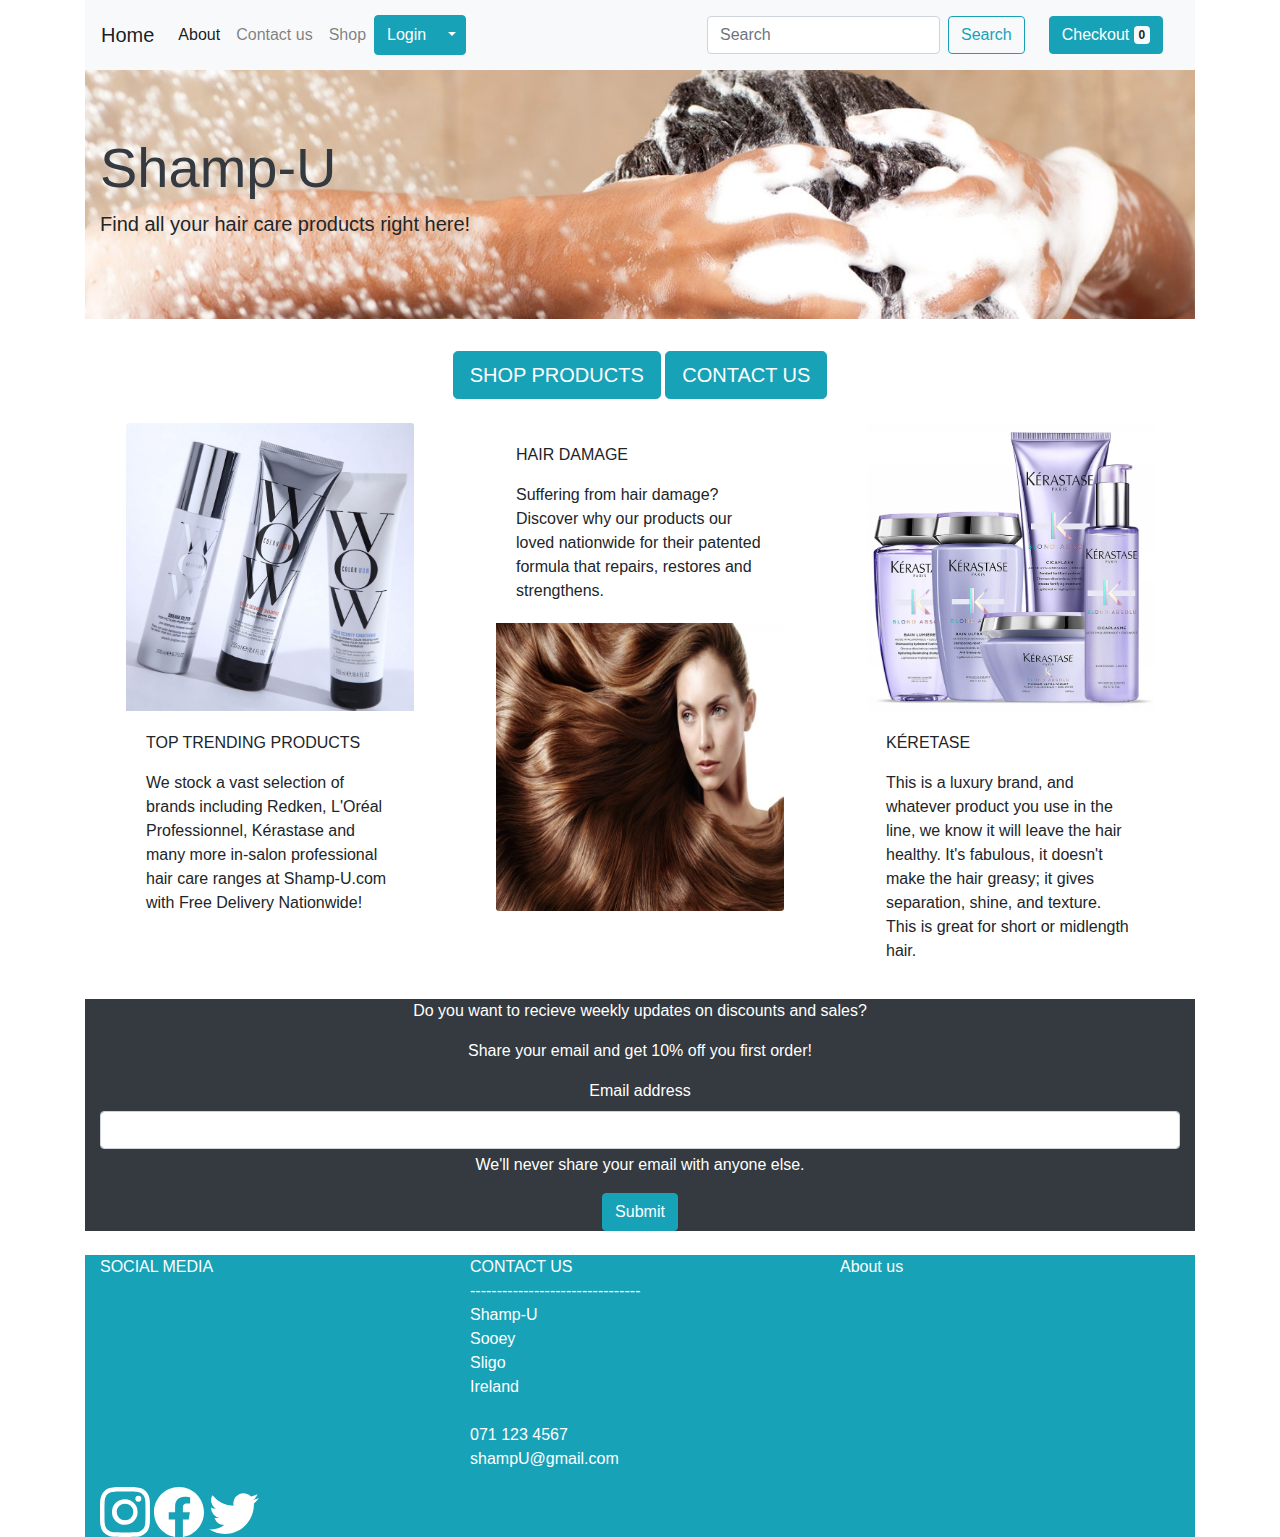
<file: index.html>
<!doctype html>
<html lang="en">

<head>
    <!-- Required meta tags -->
    <meta charset="utf-8">
    <meta name="viewport" content="width=device-width, initial-scale=1, shrink-to-fit=no">
    <meta name="description" content="">
    <meta name="author" content="">
    <!-- Bootstrap CSS -->
    <link href="css/bootstrap.min.css" rel="stylesheet">
    <link href="css/custom.css" rel="stylesheet">
    <title>Shamp-U</title>
</head>

<body>
    <main class="container">
        <nav class="navbar navbar-expand-lg navbar-light bg-light">
            <a class="navbar-brand" href="index.html">Home</a>
            <button class="navbar-toggler" type="button" data-toggle="collapse" data-target="#navbarSupportedContent" aria-controls="navbarSupportedContent" aria-expanded="false" aria-label="Toggle navigation">
                <span class="navbar-toggler-icon"></span>
            </button>

            <div class="collapse navbar-collapse" id="navbarSupportedContent">
                <ul class="navbar-nav mr-auto">
                    <li class="nav-item active">
                        <a class="nav-link" href="about.html">About<span class="sr-only">(current)</span></a>
                    </li>
                    <li class="nav-item">
                        <a class="nav-link" href="contact.html">Contact us</a>
                    </li>
                    <li class="nav-item">
                        <a class="nav-link" href="shop.html">Shop</a>
                    </li>
                    <div class="btn-group">
                        <button type="button" class="btn btn-info" id="loginlogout" href="#">Login</button>
                        <button type="button" class="btn btn-info dropdown-toggle dropdown-toggle-split" id="dropdownMenuReference" data-toggle="dropdown" aria-haspopup="true" aria-expanded="false" data-reference="parent">
                            <span class="sr-only">Toggle Dropdown</span>
                        </button>
                        <div class="dropdown-menu" id="accountdetails" aria-labelledby="dropdownMenuReference">
                            <a class="dropdown-item" href="userdetails.html">User Details</a>
                        </div>
                    </div>
                </ul>
                <form class="form-inline my-2 my-lg-0">
                    <input class="form-control mr-sm-2" type="search" placeholder="Search" aria-label="Search">
                    <button class="btn btn-outline-info my-2 my-sm-0" type="submit">Search</button>
                </form>
                <div class="btn-toolbar">
                    <a class="nav-item nav-link" href="checkout.html">
                        <button type="button" class="btn btn-info ml-2">
                            Checkout <span class="badge badge-light" id="checkout"></span>
                        </button>
                    </a>
                </div>
            </div>
        </nav>
        <div class="jumbotron jumbotron-fluid headerImage">
            <div class="container">
                <h1 class="display-4 text-dark">Shamp-U</h1>
                <p class="lead">Find all your hair care products right here!</p>
            </div>
        </div>

        <div class="container text-center mb-4">
            <a class="item link" href="shop.html">
                <button type="button" class="btn btn-info btn-lg">SHOP PRODUCTS</button>
            </a>
            <a class="item link" href="contact.html">
                <button type="button" class="btn btn-info btn-lg">CONTACT US</button>
            </a>
        </div>

        <div class="container">
            <div class="row">
                <div class="col-lg">
                    <div class="card mx-auto mb-3 border-0" style="width: 18rem;">
                        <img src="images/wow.jpg" class="card-img-top">
                        <div class="card-body">
                            <p>TOP TRENDING PRODUCTS</p>
                            <p class="card-text">We stock a vast selection of brands including Redken, L'Oréal Professionnel, Kérastase and many more in-salon professional hair care ranges at Shamp-U.com with Free Delivery Nationwide!</p>
                        </div>
                    </div>
                </div>
                <div class="col-lg">
                    <div class="card mx-auto mb-3 border-0" style="width: 18rem;">
                        <div class="card-body">
                            <p>HAIR DAMAGE</p>
                            <p class="card-text">Suffering from hair damage? Discover why our products our loved nationwide for their patented formula that repairs, restores and strengthens.</p>
                        </div>
                        <img src="images/image1.jpg" class="card-img-bottom">
                    </div>
                </div>
                <div class="col-lg">
                    <div class="card mx-auto mb-3 border-0" style="width: 18rem;">
                        <img src="images/image2.jpg" class="card-img-top">
                        <div class="card-body">
                            <p>KÉRETASE</p>
                            <p class="card-text">This is a luxury brand, and whatever product you use in the line, we know it will leave the hair healthy. It's fabulous, it doesn't make the hair greasy; it gives separation, shine, and texture. This is great for short or midlength hair.</p>
                        </div>
                    </div>
                </div>
            </div>
        </div>

        <div class="container bg-dark text-center text-white mb-4">
            <form method='get'>
                <div class="mb-3">
                    <p>Do you want to recieve weekly updates on discounts and sales?</p>
                    <p>Share your email and get 10% off you first order!</p>
                    <label for="exampleInputEmail1" class="form-label">Email address</label>
                    <input type="email" class="form-control" id="exampleInputEmail1" aria-describedby="emailHelp">
                    <div id="emailHelp" class="form-text">We'll never share your email with anyone else.</div>
                </div>
                <div class="container mb-4">
                    <button type="submit" class="btn btn-info">Submit</button>
                </div>
            </form>
        </div>



        <div class="container-fluid bg-info text-white">
            <div class="row">
                <div class="col-lg">
                    <p>
                        SOCIAL MEDIA<br>
                    </p>
                </div>
                <div class="col-lg">
                    <address>
                        CONTACT US<br>
                        --------------------------------<br>
                        Shamp-U<br>
                        Sooey<br>
                        Sligo<br>
                        Ireland<br>
                        <br>
                        071 123 4567<br>
                        shampU@gmail.com<br>
                    </address>
                </div>
                <div class="col-lg">
                    <address>
                        <a class="link text-white" href="about.html">About us</a>
                    </address>
                </div>
            </div>
            <svg xmlns="http://www.w3.org/2000/svg" width="50" height="50" fill="currentColor" class="bi bi-instagram" viewBox="0 0 16 16">
                <path d="M8 0C5.829 0 5.556.01 4.703.048 3.85.088 3.269.222 2.76.42a3.917 3.917 0 0 0-1.417.923A3.927 3.927 0 0 0 .42 2.76C.222 3.268.087 3.85.048 4.7.01 5.555 0 5.827 0 8.001c0 2.172.01 2.444.048 3.297.04.852.174 1.433.372 1.942.205.526.478.972.923 1.417.444.445.89.719 1.416.923.51.198 1.09.333 1.942.372C5.555 15.99 5.827 16 8 16s2.444-.01 3.298-.048c.851-.04 1.434-.174 1.943-.372a3.916 3.916 0 0 0 1.416-.923c.445-.445.718-.891.923-1.417.197-.509.332-1.09.372-1.942C15.99 10.445 16 10.173 16 8s-.01-2.445-.048-3.299c-.04-.851-.175-1.433-.372-1.941a3.926 3.926 0 0 0-.923-1.417A3.911 3.911 0 0 0 13.24.42c-.51-.198-1.092-.333-1.943-.372C10.443.01 10.172 0 7.998 0h.003zm-.717 1.442h.718c2.136 0 2.389.007 3.232.046.78.035 1.204.166 1.486.275.373.145.64.319.92.599.28.28.453.546.598.92.11.281.24.705.275 1.485.039.843.047 1.096.047 3.231s-.008 2.389-.047 3.232c-.035.78-.166 1.203-.275 1.485a2.47 2.47 0 0 1-.599.919c-.28.28-.546.453-.92.598-.28.11-.704.24-1.485.276-.843.038-1.096.047-3.232.047s-2.39-.009-3.233-.047c-.78-.036-1.203-.166-1.485-.276a2.478 2.478 0 0 1-.92-.598 2.48 2.48 0 0 1-.6-.92c-.109-.281-.24-.705-.275-1.485-.038-.843-.046-1.096-.046-3.233 0-2.136.008-2.388.046-3.231.036-.78.166-1.204.276-1.486.145-.373.319-.64.599-.92.28-.28.546-.453.92-.598.282-.11.705-.24 1.485-.276.738-.034 1.024-.044 2.515-.045v.002zm4.988 1.328a.96.96 0 1 0 0 1.92.96.96 0 0 0 0-1.92zm-4.27 1.122a4.109 4.109 0 1 0 0 8.217 4.109 4.109 0 0 0 0-8.217zm0 1.441a2.667 2.667 0 1 1 0 5.334 2.667 2.667 0 0 1 0-5.334z" />
            </svg>
            <svg xmlns="http://www.w3.org/2000/svg" width="50" height="50" fill="currentColor" class="bi bi-facebook" viewBox="0 0 16 16">
                <path fill-rule="evenodd" d="M16 8.049c0-4.446-3.582-8.05-8-8.05C3.58 0-.002 3.603-.002 8.05c0 4.017 2.926 7.347 6.75 7.951v-5.625h-2.03V8.05H6.75V6.275c0-2.017 1.195-3.131 3.022-3.131.876 0 1.791.157 1.791.157v1.98h-1.009c-.993 0-1.303.621-1.303 1.258v1.51h2.218l-.354 2.326H9.25V16c3.824-.604 6.75-3.934 6.75-7.951z" />
            </svg>
            <svg xmlns="http://www.w3.org/2000/svg" width="50" height="50" fill="currentColor" class="bi bi-twitter" viewBox="0 0 16 16">
                <path d="M5.026 15c6.038 0 9.341-5.003 9.341-9.334 0-.14 0-.282-.006-.422A6.685 6.685 0 0 0 16 3.542a6.658 6.658 0 0 1-1.889.518 3.301 3.301 0 0 0 1.447-1.817 6.533 6.533 0 0 1-2.087.793A3.286 3.286 0 0 0 7.875 6.03a9.325 9.325 0 0 1-6.767-3.429 3.289 3.289 0 0 0 1.018 4.382A3.323 3.323 0 0 1 .64 6.575v.045a3.288 3.288 0 0 0 2.632 3.218 3.203 3.203 0 0 1-.865.115 3.23 3.23 0 0 1-.614-.057 3.283 3.283 0 0 0 3.067 2.277A6.588 6.588 0 0 1 .78 13.58a6.32 6.32 0 0 1-.78-.045A9.344 9.344 0 0 0 5.026 15z" />
            </svg>


        </div>
    </main>
    <script src="js/jquery-min.js"></script>
    <script src="js/bootstrap.bundle.min.js"></script>
    <script src="custom-js/custom.js"></script>
</body>

</html>
</file>
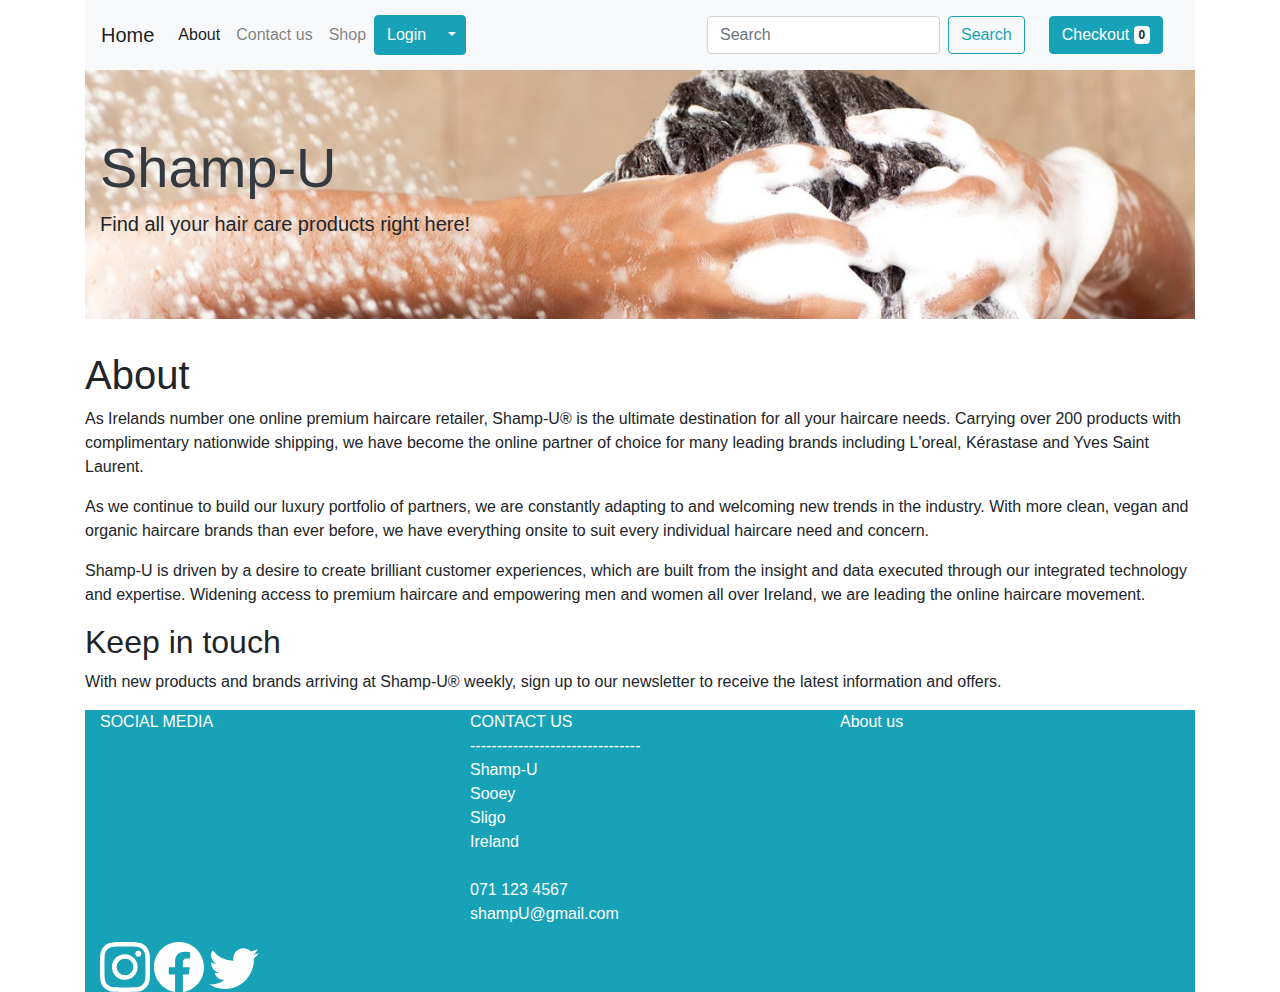
<file: about.html>
<!doctype html>
<html lang="en">

<head>
    <!-- Required meta tags -->
    <meta charset="utf-8">
    <meta name="viewport" content="width=device-width, initial-scale=1, shrink-to-fit=no">
    <meta name="description" content="">
    <meta name="author" content="">
    <!-- Bootstrap CSS -->
    <link href="css/bootstrap.min.css" rel="stylesheet">
    <link href="css/custom.css" rel="stylesheet">
    <title>Shamp-U</title>
</head>

<body>
    <main class="container">
        <nav class="navbar navbar-expand-lg navbar-light bg-light">
            <a class="navbar-brand" href="index.html">Home</a>
            <button class="navbar-toggler" type="button" data-toggle="collapse" data-target="#navbarSupportedContent" aria-controls="navbarSupportedContent" aria-expanded="false" aria-label="Toggle navigation">
                <span class="navbar-toggler-icon"></span>
            </button>

            <div class="collapse navbar-collapse" id="navbarSupportedContent">
                <ul class="navbar-nav mr-auto">
                    <li class="nav-item active">
                        <a class="nav-link" href="about.html">About<span class="sr-only">(current)</span></a>
                    </li>
                    <li class="nav-item">
                        <a class="nav-link" href="contact.html">Contact us</a>
                    </li>
                    <li class="nav-item">
                        <a class="nav-link" href="shop.html">Shop</a>
                    </li>
                    <div class="btn-group">
                        <button type="button" class="btn btn-info" id="loginlogout" href="#">Login</button>
                        <button type="button" class="btn btn-info dropdown-toggle dropdown-toggle-split" id="dropdownMenuReference" data-toggle="dropdown" aria-haspopup="true" aria-expanded="false" data-reference="parent">
                            <span class="sr-only">Toggle Dropdown</span>
                        </button>
                        <div class="dropdown-menu" id="accountdetails" aria-labelledby="dropdownMenuReference">
                            <a class="dropdown-item" href="userdetails.html">User Details</a>
                        </div>
                    </div>
                </ul>
                <form class="form-inline my-2 my-lg-0">
                    <input class="form-control mr-sm-2" type="search" placeholder="Search" aria-label="Search">
                    <button class="btn btn-outline-info my-2 my-sm-0" type="submit">Search</button>
                </form>
                <div class="btn-toolbar">
                    <a class="nav-item nav-link" href="checkout.html">
                        <button type="button" class="btn btn-info ml-2">
                            Checkout <span class="badge badge-light" id="checkout"></span>
                        </button>
                    </a>
                </div>
            </div>
        </nav>
        <div class="jumbotron jumbotron-fluid headerImage">
            <div class="container">
                <h1 class="display-4 text-dark">Shamp-U</h1>
                <p class="lead">Find all your hair care products right here!</p>
            </div>
        </div>

        <h1>About</h1>

        <p>As Irelands number one online premium haircare retailer, Shamp-U® is the ultimate destination for all your haircare needs. Carrying over 200 products with complimentary nationwide shipping, we have become the online partner of choice for many leading brands including L'oreal, Kérastase and Yves Saint Laurent.</p>

        <p> As we continue to build our luxury portfolio of partners, we are constantly adapting to and welcoming new trends in the industry. With more clean, vegan and organic haircare brands than ever before, we have everything onsite to suit every individual haircare need and concern.</p>


        <p>Shamp-U is driven by a desire to create brilliant customer experiences, which are built from the insight and data executed through our integrated technology and expertise. Widening access to premium haircare and empowering men and women all over Ireland, we are leading the online haircare movement.</p>
        
        <h2>Keep in touch</h2>
        <p>With new products and brands arriving at Shamp-U® weekly, sign up to our newsletter to receive the latest information and offers.</p>


        <div class="container-fluid bg-info text-white">
            <div class="row">
                <div class="col-lg">
                    <p>
                        SOCIAL MEDIA<br>
                    </p>
                </div>
                <div class="col-lg">
                    <address>
                        CONTACT US<br>
                        --------------------------------<br>
                        Shamp-U<br>
                        Sooey<br>
                        Sligo<br>
                        Ireland<br>
                        <br>
                        071 123 4567<br>
                        shampU@gmail.com<br>
                    </address>
                </div>
                <div class="col-lg">
                    <address>
                        <a class="link text-white" href="about.html">About us</a>
                    </address>
                </div>
            </div>
            <svg xmlns="http://www.w3.org/2000/svg" width="50" height="50" fill="currentColor" class="bi bi-instagram" viewBox="0 0 16 16">
                <path d="M8 0C5.829 0 5.556.01 4.703.048 3.85.088 3.269.222 2.76.42a3.917 3.917 0 0 0-1.417.923A3.927 3.927 0 0 0 .42 2.76C.222 3.268.087 3.85.048 4.7.01 5.555 0 5.827 0 8.001c0 2.172.01 2.444.048 3.297.04.852.174 1.433.372 1.942.205.526.478.972.923 1.417.444.445.89.719 1.416.923.51.198 1.09.333 1.942.372C5.555 15.99 5.827 16 8 16s2.444-.01 3.298-.048c.851-.04 1.434-.174 1.943-.372a3.916 3.916 0 0 0 1.416-.923c.445-.445.718-.891.923-1.417.197-.509.332-1.09.372-1.942C15.99 10.445 16 10.173 16 8s-.01-2.445-.048-3.299c-.04-.851-.175-1.433-.372-1.941a3.926 3.926 0 0 0-.923-1.417A3.911 3.911 0 0 0 13.24.42c-.51-.198-1.092-.333-1.943-.372C10.443.01 10.172 0 7.998 0h.003zm-.717 1.442h.718c2.136 0 2.389.007 3.232.046.78.035 1.204.166 1.486.275.373.145.64.319.92.599.28.28.453.546.598.92.11.281.24.705.275 1.485.039.843.047 1.096.047 3.231s-.008 2.389-.047 3.232c-.035.78-.166 1.203-.275 1.485a2.47 2.47 0 0 1-.599.919c-.28.28-.546.453-.92.598-.28.11-.704.24-1.485.276-.843.038-1.096.047-3.232.047s-2.39-.009-3.233-.047c-.78-.036-1.203-.166-1.485-.276a2.478 2.478 0 0 1-.92-.598 2.48 2.48 0 0 1-.6-.92c-.109-.281-.24-.705-.275-1.485-.038-.843-.046-1.096-.046-3.233 0-2.136.008-2.388.046-3.231.036-.78.166-1.204.276-1.486.145-.373.319-.64.599-.92.28-.28.546-.453.92-.598.282-.11.705-.24 1.485-.276.738-.034 1.024-.044 2.515-.045v.002zm4.988 1.328a.96.96 0 1 0 0 1.92.96.96 0 0 0 0-1.92zm-4.27 1.122a4.109 4.109 0 1 0 0 8.217 4.109 4.109 0 0 0 0-8.217zm0 1.441a2.667 2.667 0 1 1 0 5.334 2.667 2.667 0 0 1 0-5.334z" />
            </svg>
            <svg xmlns="http://www.w3.org/2000/svg" width="50" height="50" fill="currentColor" class="bi bi-facebook" viewBox="0 0 16 16">
                <path fill-rule="evenodd" d="M16 8.049c0-4.446-3.582-8.05-8-8.05C3.58 0-.002 3.603-.002 8.05c0 4.017 2.926 7.347 6.75 7.951v-5.625h-2.03V8.05H6.75V6.275c0-2.017 1.195-3.131 3.022-3.131.876 0 1.791.157 1.791.157v1.98h-1.009c-.993 0-1.303.621-1.303 1.258v1.51h2.218l-.354 2.326H9.25V16c3.824-.604 6.75-3.934 6.75-7.951z" />
            </svg>
            <svg xmlns="http://www.w3.org/2000/svg" width="50" height="50" fill="currentColor" class="bi bi-twitter" viewBox="0 0 16 16">
                <path d="M5.026 15c6.038 0 9.341-5.003 9.341-9.334 0-.14 0-.282-.006-.422A6.685 6.685 0 0 0 16 3.542a6.658 6.658 0 0 1-1.889.518 3.301 3.301 0 0 0 1.447-1.817 6.533 6.533 0 0 1-2.087.793A3.286 3.286 0 0 0 7.875 6.03a9.325 9.325 0 0 1-6.767-3.429 3.289 3.289 0 0 0 1.018 4.382A3.323 3.323 0 0 1 .64 6.575v.045a3.288 3.288 0 0 0 2.632 3.218 3.203 3.203 0 0 1-.865.115 3.23 3.23 0 0 1-.614-.057 3.283 3.283 0 0 0 3.067 2.277A6.588 6.588 0 0 1 .78 13.58a6.32 6.32 0 0 1-.78-.045A9.344 9.344 0 0 0 5.026 15z" />
            </svg>






        </div>
    </main>

    <script src="js/jquery-min.js"></script>
    <script src="js/bootstrap.bundle.min.js"></script>
    <script src="custom-js/custom.js"></script>
</body>

</html>
</file>
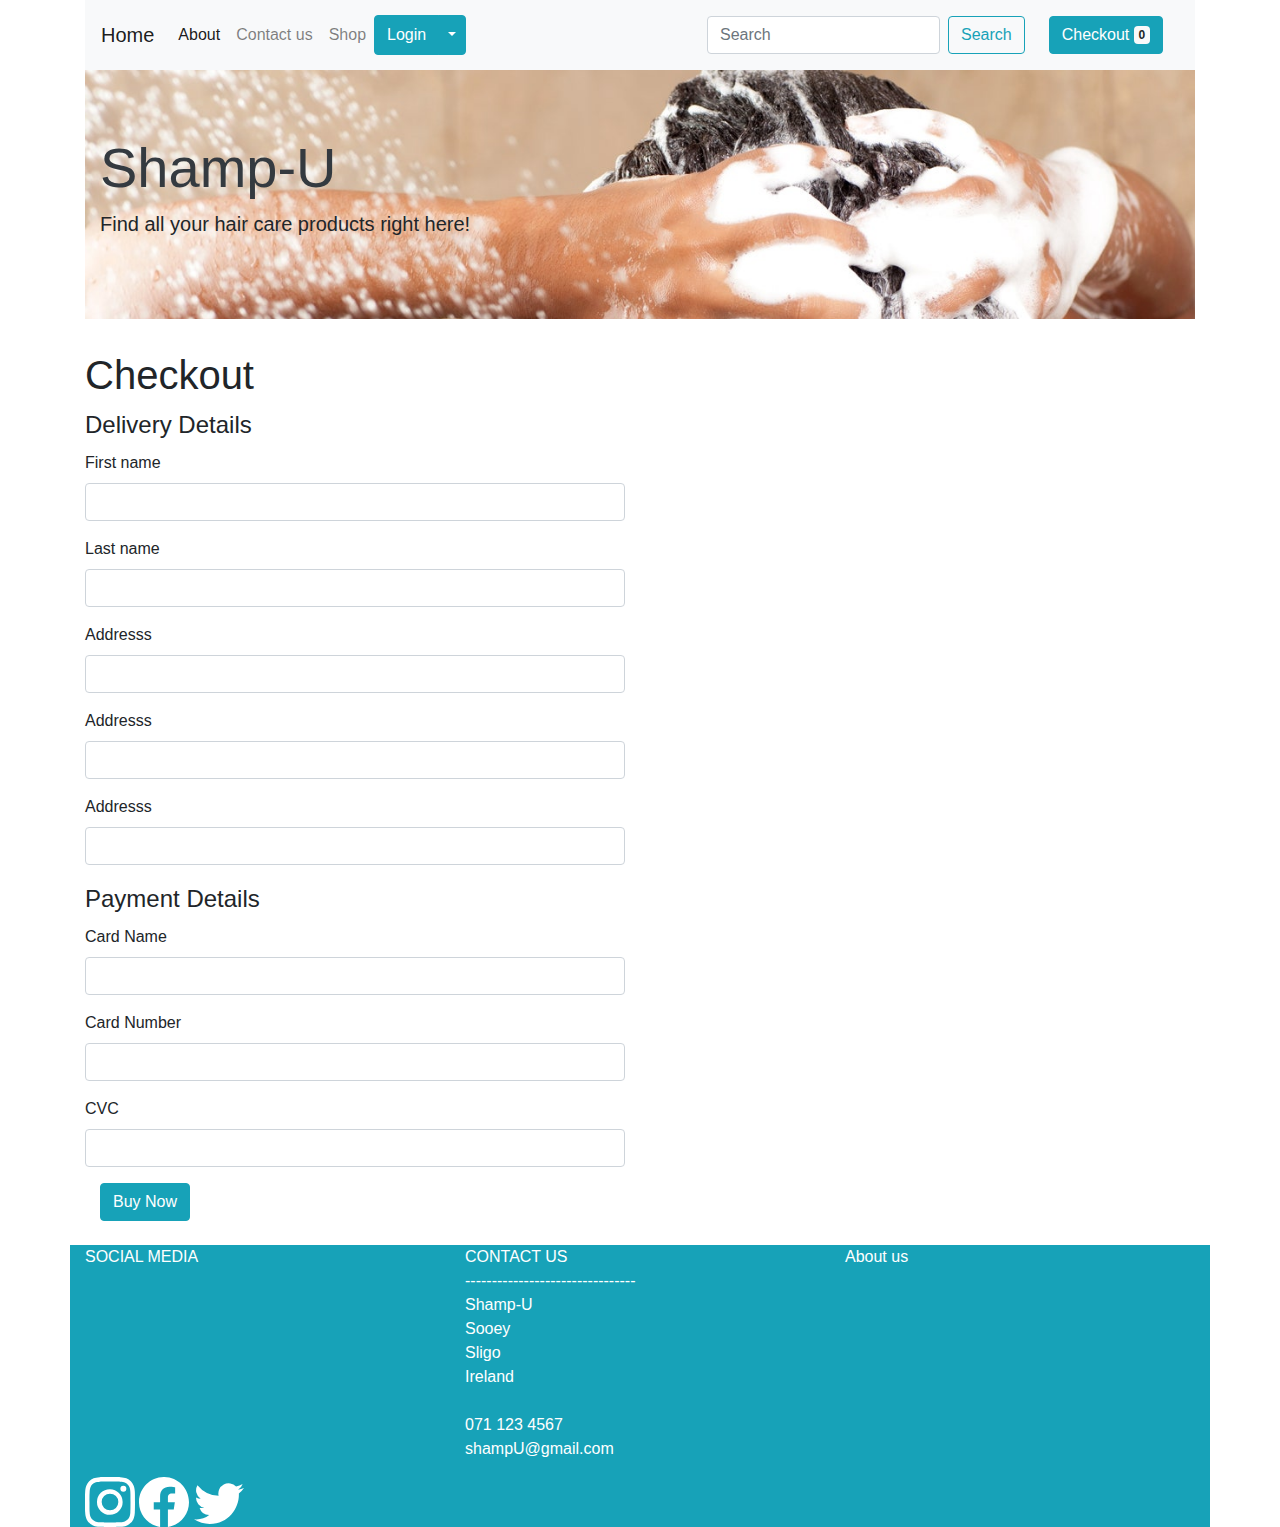
<file: checkout.html>
<!DOCTYPE html>
<html lang="en">

<head>
    <meta charset="utf-8">
    <meta name="viewport" content="width=device-width, initial-scale=1, shrink-to-fit=no">
    <meta name="description" content="">
    <meta name="author" content="">
    <title>Registration Form Lab 5</title>
    <!-- Bootstrap core CSS -->
    <link href="css/bootstrap.min.css" rel="stylesheet">
    <link href="css/custom.css" rel="stylesheet">
</head>

<body>
    <main class="container">

        <nav class="navbar navbar-expand-lg navbar-light bg-light">
            <a class="navbar-brand" href="index.html">Home</a>
            <button class="navbar-toggler" type="button" data-toggle="collapse" data-target="#navbarSupportedContent" aria-controls="navbarSupportedContent" aria-expanded="false" aria-label="Toggle navigation">
                <span class="navbar-toggler-icon"></span>
            </button>

            <div class="collapse navbar-collapse" id="navbarSupportedContent">
                <ul class="navbar-nav mr-auto">
                    <li class="nav-item active">
                        <a class="nav-link" href="about.html">About<span class="sr-only">(current)</span></a>
                    </li>
                    <li class="nav-item">
                        <a class="nav-link" href="contact.html">Contact us</a>
                    </li>
                    <li class="nav-item">
                        <a class="nav-link" href="shop.html">Shop</a>
                    </li>
                    <div class="btn-group">
                        <button type="button" class="btn btn-info" id="loginlogout" href="#">Login</button>
                        <button type="button" class="btn btn-info dropdown-toggle dropdown-toggle-split" id="dropdownMenuReference" data-toggle="dropdown" aria-haspopup="true" aria-expanded="false" data-reference="parent">
                            <span class="sr-only">Toggle Dropdown</span>
                        </button>
                        <div class="dropdown-menu" id="accountdetails" aria-labelledby="dropdownMenuReference">
                            <a class="dropdown-item" href="userdetails.html">User Details</a>
                        </div>
                    </div>
                </ul>
                <form class="form-inline my-2 my-lg-0">
                    <input class="form-control mr-sm-2" type="search" placeholder="Search" aria-label="Search">
                    <button class="btn btn-outline-info my-2 my-sm-0" type="submit">Search</button>
                </form>
                <div class="btn-toolbar">
                    <a class="nav-item nav-link" href="checkout.html">
                        <button type="button" class="btn btn-info ml-2">
                            Checkout <span class="badge badge-light" id="checkout"></span>
                        </button>
                    </a>
                </div>
            </div>
        </nav>
         <div class="jumbotron jumbotron-fluid headerImage">
            <div class="container">
                <h1 class="display-4 text-dark">Shamp-U</h1>
                <p class="lead">Find all your hair care products right here!</p>
            </div>
        </div>

        <h1>Checkout</h1>
        <div class="row">
            <div class="col-sm col-md-6">
                <form name="paymentdetails" id="pdetails" action="" method="get">
                    <fieldset>
                        <legend>Delivery Details</legend>
                        <div class="form-group">
                            <label for="getFirstName">First name</label>
                            <input type="text" class="form-control" id="getFirstName" name="firstname"  required>
                        </div>
                        <div class="form-group">
                            <label for="getLastName">Last name</label>
                            <input type="text" class="form-control" id="getLastName" name="lastname"  required>
                        </div>
                        <div class="form-group">
                            <label for="getAddress1">Addresss</label>
                            <input type="text" class="form-control" id="getAddress1" name="address1"  required>
                        </div>
                        <div class="form-group">
                            <label for="getAddress2">Addresss</label>
                            <input type="text" class="form-control" id="getAddress2" name="address2"  required>
                        </div>
                        <div class="form-group">
                            <label for="getAddress3">Addresss</label>
                            <input type="text" class="form-control" id="getAddress3" name="address3"  required>
                        </div>
                    </fieldset>
                    <fieldset>
                        <legend>Payment Details</legend>
                        <div class="form-group">
                            <label for="getCardName">Card Name</label>
                            <input type="text" class="form-control" id="getCardName" name="cardname"  required>
                        </div>
                        <div class="form-group">
                            <label for="getCardNumber">Card Number</label>
                            <input type="text" class="form-control" id="getCardNumber" name="cardnumber" required>
                        </div>
                        <div class="form-group">
                            <label for="getCardCVC">CVC</label>
                            <input type="password" class="form-control" id="getCardNumber" name="cardnumber" required>
                        </div>
                    </fieldset>
                    <div class="alert alert-success d-none" id="payment-success" role="alert">
                        Thank you for your purchase. You will receive delivery details via email. Please return to our <a href="shop.html">Shopping Page</a>.
                    </div>
                    <div class="alert alert-danger d-none" id="payment-failure" role="alert">
                        There seems to be a problem with the card details you entered.
                    </div>

                    <div class="container mb-4">
                    <button type="submit" class="btn btn-info">Buy Now</button>
                </div>
                </form>




            </div>
            <div class="container-fluid bg-info text-white">
                <div class="row">
                    <div class="col-lg">
                        <p>
                            SOCIAL MEDIA<br>
                        </p>
                    </div>
                    <div class="col-lg">
                        <address>
                            CONTACT US<br>
                            --------------------------------<br>
                            Shamp-U<br>
                            Sooey<br>
                            Sligo<br>
                            Ireland<br>
                            <br>
                            071 123 4567<br>
                            shampU@gmail.com<br>
                        </address>
                    </div>
                    <div class="col-lg">
                        <address>
                            <a class="link text-white" href="about.html">About us</a>
                        </address>
                    </div>
                </div>
                <svg xmlns="http://www.w3.org/2000/svg" width="50" height="50" fill="currentColor" class="bi bi-instagram" viewBox="0 0 16 16">
                    <path d="M8 0C5.829 0 5.556.01 4.703.048 3.85.088 3.269.222 2.76.42a3.917 3.917 0 0 0-1.417.923A3.927 3.927 0 0 0 .42 2.76C.222 3.268.087 3.85.048 4.7.01 5.555 0 5.827 0 8.001c0 2.172.01 2.444.048 3.297.04.852.174 1.433.372 1.942.205.526.478.972.923 1.417.444.445.89.719 1.416.923.51.198 1.09.333 1.942.372C5.555 15.99 5.827 16 8 16s2.444-.01 3.298-.048c.851-.04 1.434-.174 1.943-.372a3.916 3.916 0 0 0 1.416-.923c.445-.445.718-.891.923-1.417.197-.509.332-1.09.372-1.942C15.99 10.445 16 10.173 16 8s-.01-2.445-.048-3.299c-.04-.851-.175-1.433-.372-1.941a3.926 3.926 0 0 0-.923-1.417A3.911 3.911 0 0 0 13.24.42c-.51-.198-1.092-.333-1.943-.372C10.443.01 10.172 0 7.998 0h.003zm-.717 1.442h.718c2.136 0 2.389.007 3.232.046.78.035 1.204.166 1.486.275.373.145.64.319.92.599.28.28.453.546.598.92.11.281.24.705.275 1.485.039.843.047 1.096.047 3.231s-.008 2.389-.047 3.232c-.035.78-.166 1.203-.275 1.485a2.47 2.47 0 0 1-.599.919c-.28.28-.546.453-.92.598-.28.11-.704.24-1.485.276-.843.038-1.096.047-3.232.047s-2.39-.009-3.233-.047c-.78-.036-1.203-.166-1.485-.276a2.478 2.478 0 0 1-.92-.598 2.48 2.48 0 0 1-.6-.92c-.109-.281-.24-.705-.275-1.485-.038-.843-.046-1.096-.046-3.233 0-2.136.008-2.388.046-3.231.036-.78.166-1.204.276-1.486.145-.373.319-.64.599-.92.28-.28.546-.453.92-.598.282-.11.705-.24 1.485-.276.738-.034 1.024-.044 2.515-.045v.002zm4.988 1.328a.96.96 0 1 0 0 1.92.96.96 0 0 0 0-1.92zm-4.27 1.122a4.109 4.109 0 1 0 0 8.217 4.109 4.109 0 0 0 0-8.217zm0 1.441a2.667 2.667 0 1 1 0 5.334 2.667 2.667 0 0 1 0-5.334z" />
                </svg>
                <svg xmlns="http://www.w3.org/2000/svg" width="50" height="50" fill="currentColor" class="bi bi-facebook" viewBox="0 0 16 16">
                    <path fill-rule="evenodd" d="M16 8.049c0-4.446-3.582-8.05-8-8.05C3.58 0-.002 3.603-.002 8.05c0 4.017 2.926 7.347 6.75 7.951v-5.625h-2.03V8.05H6.75V6.275c0-2.017 1.195-3.131 3.022-3.131.876 0 1.791.157 1.791.157v1.98h-1.009c-.993 0-1.303.621-1.303 1.258v1.51h2.218l-.354 2.326H9.25V16c3.824-.604 6.75-3.934 6.75-7.951z" />
                </svg>
                <svg xmlns="http://www.w3.org/2000/svg" width="50" height="50" fill="currentColor" class="bi bi-twitter" viewBox="0 0 16 16">
                    <path d="M5.026 15c6.038 0 9.341-5.003 9.341-9.334 0-.14 0-.282-.006-.422A6.685 6.685 0 0 0 16 3.542a6.658 6.658 0 0 1-1.889.518 3.301 3.301 0 0 0 1.447-1.817 6.533 6.533 0 0 1-2.087.793A3.286 3.286 0 0 0 7.875 6.03a9.325 9.325 0 0 1-6.767-3.429 3.289 3.289 0 0 0 1.018 4.382A3.323 3.323 0 0 1 .64 6.575v.045a3.288 3.288 0 0 0 2.632 3.218 3.203 3.203 0 0 1-.865.115 3.23 3.23 0 0 1-.614-.057 3.283 3.283 0 0 0 3.067 2.277A6.588 6.588 0 0 1 .78 13.58a6.32 6.32 0 0 1-.78-.045A9.344 9.344 0 0 0 5.026 15z" />
                </svg>


            </div>
        </div>





    </main>
    <script src="js/jquery-min.js"></script>
    <script src="js/bootstrap.bundle.min.js"></script>
    <script src="custom-js/custom.js"></script>

</body>

</html>
</file>
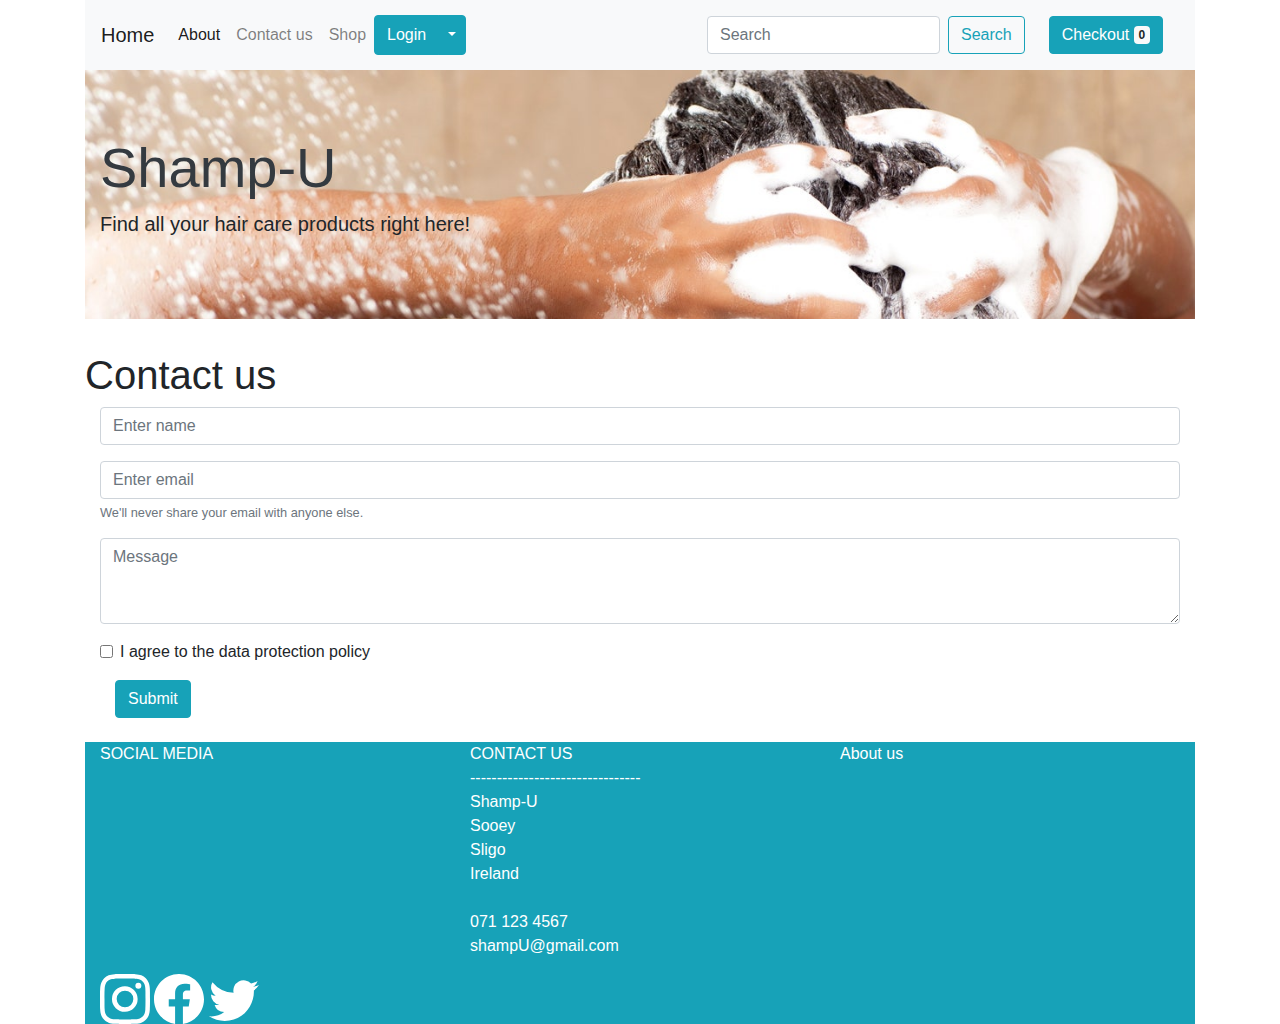
<file: contact.html>
<!doctype html>
<html lang="en">

<head>
    <!-- Required meta tags -->
    <meta charset="utf-8">
    <meta name="viewport" content="width=device-width, initial-scale=1, shrink-to-fit=no">
    <meta name="description" content="">
    <meta name="author" content="">
    <!-- Bootstrap CSS -->
    <link href="css/bootstrap.min.css" rel="stylesheet">
    <link href="css/custom.css" rel="stylesheet">
    <title>Shamp-U</title>
</head>

<body>
    <main class="container">
        <nav class="navbar navbar-expand-lg navbar-light bg-light">
            <a class="navbar-brand" href="index.html">Home</a>
            <button class="navbar-toggler" type="button" data-toggle="collapse" data-target="#navbarSupportedContent" aria-controls="navbarSupportedContent" aria-expanded="false" aria-label="Toggle navigation">
                <span class="navbar-toggler-icon"></span>
            </button>

            <div class="collapse navbar-collapse" id="navbarSupportedContent">
                <ul class="navbar-nav mr-auto">
                    <li class="nav-item active">
                        <a class="nav-link" href="about.html">About<span class="sr-only">(current)</span></a>
                    </li>
                    <li class="nav-item">
                        <a class="nav-link" href="contact.html">Contact us</a>
                    </li>
                    <li class="nav-item">
                        <a class="nav-link" href="shop.html">Shop</a>
                    </li>
                    <div class="btn-group">
                        <button type="button" class="btn btn-info" id="loginlogout" href="#">Login</button>
                        <button type="button" class="btn btn-info dropdown-toggle dropdown-toggle-split" id="dropdownMenuReference" data-toggle="dropdown" aria-haspopup="true" aria-expanded="false" data-reference="parent">
                            <span class="sr-only">Toggle Dropdown</span>
                        </button>
                        <div class="dropdown-menu" id="accountdetails" aria-labelledby="dropdownMenuReference">
                            <a class="dropdown-item" href="userdetails.html">User Details</a>
                        </div>
                    </div>
                </ul>
                <form class="form-inline my-2 my-lg-0">
                    <input class="form-control mr-sm-2" type="search" placeholder="Search" aria-label="Search">
                    <button class="btn btn-outline-info my-2 my-sm-0" type="submit">Search</button>
                </form>
                <div class="btn-toolbar">
                    <a class="nav-item nav-link" href="checkout.html">
                        <button type="button" class="btn btn-info ml-2">
                            Checkout <span class="badge badge-light" id="checkout"></span>
                        </button>
                    </a>
                </div>
            </div>
        </nav>
        <div class="jumbotron jumbotron-fluid headerImage">
            <div class="container">
                <h1 class="display-4 text-dark">Shamp-U</h1>
                <p class="lead">Find all your hair care products right here!</p>
            </div>
        </div>

        <h1>Contact us</h1>
        <div class="container">
            <form name='basicdetails' method='get'>
                <div class="form-group">
                    <input type="text" class="form-control" id="getFirstName" name='firstname' placeholder="Enter name">
                </div>
                <div class="form-group">
                    <input type="email" class="form-control" id="exampleInputEmail1" aria-describedby="emailHelp" placeholder="Enter email">
                    <small id="emailHelp" class="form-text text-muted">We'll never share your email with anyone else.</small>
                </div>
                <div class="mb-3">
                    <textarea class="form-control" placeholder="Message" id="exampleFormControlTextarea1" rows="3"></textarea>
                </div>

                <div class="form-group">
                    <div class="form-check">
                        <input class="form-check-input" type="checkbox" id="gridCheck">
                        <label class="form-check-label" for="gridCheck">
                            I agree to the data protection policy
                        </label>
                    </div>
                </div>
                <div class="container mb-4">
                    <button type="submit" class="btn btn-info">Submit</button>
                </div>
            </form>
        </div>


        <div class="container-fluid bg-info text-white">
            <div class="row">
                <div class="col-lg">
                    <p>
                        SOCIAL MEDIA<br>
                    </p>
                </div>
                <div class="col-lg">
                    <address>
                        CONTACT US<br>
                        --------------------------------<br>
                        Shamp-U<br>
                        Sooey<br>
                        Sligo<br>
                        Ireland<br>
                        <br>
                        071 123 4567<br>
                        shampU@gmail.com<br>
                    </address>
                </div>
                <div class="col-lg">
                    <address>
                        <a class="link text-white" href="about.html">About us</a>
                    </address>
                </div>
            </div>
            <svg xmlns="http://www.w3.org/2000/svg" width="50" height="50" fill="currentColor" class="bi bi-instagram" viewBox="0 0 16 16">
                <path d="M8 0C5.829 0 5.556.01 4.703.048 3.85.088 3.269.222 2.76.42a3.917 3.917 0 0 0-1.417.923A3.927 3.927 0 0 0 .42 2.76C.222 3.268.087 3.85.048 4.7.01 5.555 0 5.827 0 8.001c0 2.172.01 2.444.048 3.297.04.852.174 1.433.372 1.942.205.526.478.972.923 1.417.444.445.89.719 1.416.923.51.198 1.09.333 1.942.372C5.555 15.99 5.827 16 8 16s2.444-.01 3.298-.048c.851-.04 1.434-.174 1.943-.372a3.916 3.916 0 0 0 1.416-.923c.445-.445.718-.891.923-1.417.197-.509.332-1.09.372-1.942C15.99 10.445 16 10.173 16 8s-.01-2.445-.048-3.299c-.04-.851-.175-1.433-.372-1.941a3.926 3.926 0 0 0-.923-1.417A3.911 3.911 0 0 0 13.24.42c-.51-.198-1.092-.333-1.943-.372C10.443.01 10.172 0 7.998 0h.003zm-.717 1.442h.718c2.136 0 2.389.007 3.232.046.78.035 1.204.166 1.486.275.373.145.64.319.92.599.28.28.453.546.598.92.11.281.24.705.275 1.485.039.843.047 1.096.047 3.231s-.008 2.389-.047 3.232c-.035.78-.166 1.203-.275 1.485a2.47 2.47 0 0 1-.599.919c-.28.28-.546.453-.92.598-.28.11-.704.24-1.485.276-.843.038-1.096.047-3.232.047s-2.39-.009-3.233-.047c-.78-.036-1.203-.166-1.485-.276a2.478 2.478 0 0 1-.92-.598 2.48 2.48 0 0 1-.6-.92c-.109-.281-.24-.705-.275-1.485-.038-.843-.046-1.096-.046-3.233 0-2.136.008-2.388.046-3.231.036-.78.166-1.204.276-1.486.145-.373.319-.64.599-.92.28-.28.546-.453.92-.598.282-.11.705-.24 1.485-.276.738-.034 1.024-.044 2.515-.045v.002zm4.988 1.328a.96.96 0 1 0 0 1.92.96.96 0 0 0 0-1.92zm-4.27 1.122a4.109 4.109 0 1 0 0 8.217 4.109 4.109 0 0 0 0-8.217zm0 1.441a2.667 2.667 0 1 1 0 5.334 2.667 2.667 0 0 1 0-5.334z" />
            </svg>
            <svg xmlns="http://www.w3.org/2000/svg" width="50" height="50" fill="currentColor" class="bi bi-facebook" viewBox="0 0 16 16">
                <path fill-rule="evenodd" d="M16 8.049c0-4.446-3.582-8.05-8-8.05C3.58 0-.002 3.603-.002 8.05c0 4.017 2.926 7.347 6.75 7.951v-5.625h-2.03V8.05H6.75V6.275c0-2.017 1.195-3.131 3.022-3.131.876 0 1.791.157 1.791.157v1.98h-1.009c-.993 0-1.303.621-1.303 1.258v1.51h2.218l-.354 2.326H9.25V16c3.824-.604 6.75-3.934 6.75-7.951z" />
            </svg>
            <svg xmlns="http://www.w3.org/2000/svg" width="50" height="50" fill="currentColor" class="bi bi-twitter" viewBox="0 0 16 16">
                <path d="M5.026 15c6.038 0 9.341-5.003 9.341-9.334 0-.14 0-.282-.006-.422A6.685 6.685 0 0 0 16 3.542a6.658 6.658 0 0 1-1.889.518 3.301 3.301 0 0 0 1.447-1.817 6.533 6.533 0 0 1-2.087.793A3.286 3.286 0 0 0 7.875 6.03a9.325 9.325 0 0 1-6.767-3.429 3.289 3.289 0 0 0 1.018 4.382A3.323 3.323 0 0 1 .64 6.575v.045a3.288 3.288 0 0 0 2.632 3.218 3.203 3.203 0 0 1-.865.115 3.23 3.23 0 0 1-.614-.057 3.283 3.283 0 0 0 3.067 2.277A6.588 6.588 0 0 1 .78 13.58a6.32 6.32 0 0 1-.78-.045A9.344 9.344 0 0 0 5.026 15z" />
            </svg>






        </div>
    </main>
    <script src="js/jquery-min.js"></script>
    <script src="js/bootstrap.bundle.min.js"></script>
    <script src="custom-js/custom.js"></script>

    
</body>

</html>
</file>
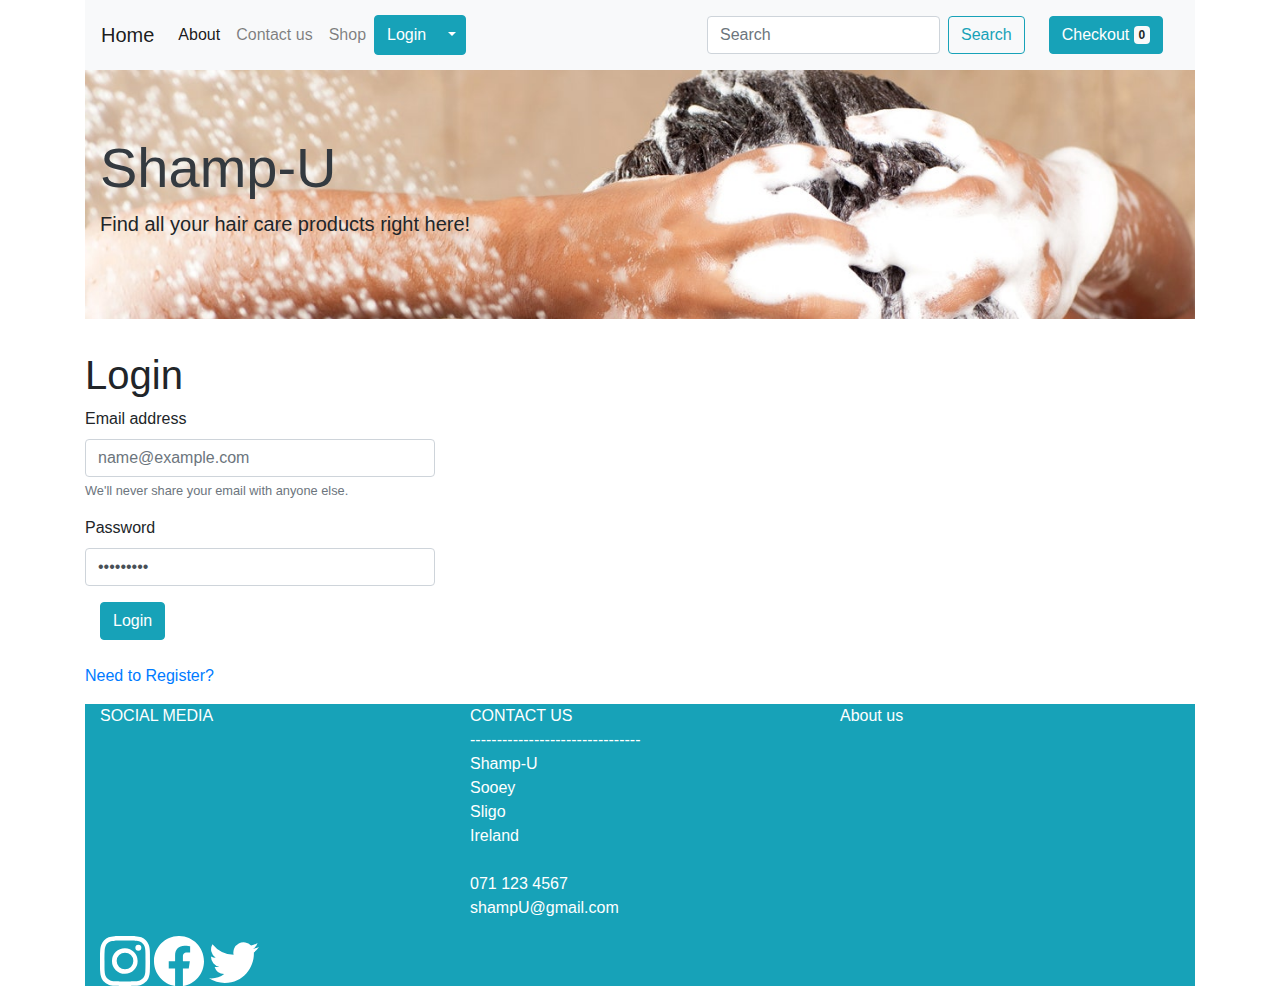
<file: login.html>
<!DOCTYPE html>
<html lang="en">

<head>
    <meta charset="utf-8">
    <meta name="viewport" content="width=device-width, initial-scale=1, shrink-to-fit=no">
    <meta name="description" content="">
    <meta name="author" content="">
    <!-- Bootstrap core CSS -->
    <link href="css/bootstrap.min.css" rel="stylesheet">
    <link href="css/custom.css" rel="stylesheet">
</head>

<body>
    <main class="container">

        <nav class="navbar navbar-expand-lg navbar-light bg-light">
            <a class="navbar-brand" href="index.html">Home</a>
            <button class="navbar-toggler" type="button" data-toggle="collapse" data-target="#navbarSupportedContent" aria-controls="navbarSupportedContent" aria-expanded="false" aria-label="Toggle navigation">
                <span class="navbar-toggler-icon"></span>
            </button>

            <div class="collapse navbar-collapse" id="navbarSupportedContent">
                <ul class="navbar-nav mr-auto">
                    <li class="nav-item active">
                        <a class="nav-link" href="about.html">About<span class="sr-only">(current)</span></a>
                    </li>
                    <li class="nav-item">
                        <a class="nav-link" href="contact.html">Contact us</a>
                    </li>
                    <li class="nav-item">
                        <a class="nav-link" href="shop.html">Shop</a>
                    </li>
                    <div class="btn-group">
                        <button type="button" class="btn btn-info" id="loginlogout" href="#">Login</button>
                        <button type="button" class="btn btn-info dropdown-toggle dropdown-toggle-split" id="dropdownMenuReference" data-toggle="dropdown" aria-haspopup="true" aria-expanded="false" data-reference="parent">
                            <span class="sr-only">Toggle Dropdown</span>
                        </button>
                        <div class="dropdown-menu" id="accountdetails" aria-labelledby="dropdownMenuReference">
                            <a class="dropdown-item" href="userdetails.html">User Details</a>
                        </div>
                    </div>
                </ul>
                <form class="form-inline my-2 my-lg-0">
                    <input class="form-control mr-sm-2" type="search" placeholder="Search" aria-label="Search">
                    <button class="btn btn-outline-info my-2 my-sm-0" type="submit">Search</button>
                </form>
                <div class="btn-toolbar">
                    <a class="nav-item nav-link" href="checkout.html">
                        <button type="button" class="btn btn-info ml-2">
                            Checkout <span class="badge badge-light" id="checkout"></span>
                        </button>
                    </a>
                </div>
            </div>
        </nav>
        <div class="jumbotron jumbotron-fluid headerImage">
            <div class="container">
                <h1 class="display-4 text-dark">Shamp-U</h1>
                <p class="lead">Find all your hair care products right here!</p>
            </div>
        </div>

        <h1>Login</h1>
        <div class="row">
            <div class="col-sm col-md-4">
                <div class="alert alert-danger d-none" role="alert" id="loginerror">The username or password you entered is incorrect. <a href="">Forgot your password?</a></div>
                <form name="login" action="" method="get">
                    <div class="form-group">
                        <label for="exampleInputEmail1">Email address</label>
                        <input type="email" class="form-control" id="exampleInputEmail1" aria-describedby="emailHelp" placeholder="name@example.com">
                        <small id="emailHelp" class="form-text text-muted">We'll never share your email with anyone else.</small>
                    </div>
                    <div class="form-group">
                        <label for="getPassword1">Password</label>
                        <input type="password" class="form-control" id="getPassword1" name="password" value="password1" required>
                    </div>
                    <div class="container mb-4">
                        <button type="submit" class="btn btn-info">Login</button>
                    </div>
                </form>
                <p> <a href="signup.html">Need to Register?</a></p>

            </div>
        </div>
        <div class="container-fluid bg-info text-white">
            <div class="row">
                <div class="col-lg">
                    <p>
                        SOCIAL MEDIA<br>
                    </p>
                </div>
                <div class="col-lg">
                    <address>
                        CONTACT US<br>
                        --------------------------------<br>
                        Shamp-U<br>
                        Sooey<br>
                        Sligo<br>
                        Ireland<br>
                        <br>
                        071 123 4567<br>
                        shampU@gmail.com<br>
                    </address>
                </div>
                <div class="col-lg">
                    <address>
                        <a class="link text-white" href="about.html">About us</a>
                    </address>
                </div>
            </div>
            <svg xmlns="http://www.w3.org/2000/svg" width="50" height="50" fill="currentColor" class="bi bi-instagram" viewBox="0 0 16 16">
                <path d="M8 0C5.829 0 5.556.01 4.703.048 3.85.088 3.269.222 2.76.42a3.917 3.917 0 0 0-1.417.923A3.927 3.927 0 0 0 .42 2.76C.222 3.268.087 3.85.048 4.7.01 5.555 0 5.827 0 8.001c0 2.172.01 2.444.048 3.297.04.852.174 1.433.372 1.942.205.526.478.972.923 1.417.444.445.89.719 1.416.923.51.198 1.09.333 1.942.372C5.555 15.99 5.827 16 8 16s2.444-.01 3.298-.048c.851-.04 1.434-.174 1.943-.372a3.916 3.916 0 0 0 1.416-.923c.445-.445.718-.891.923-1.417.197-.509.332-1.09.372-1.942C15.99 10.445 16 10.173 16 8s-.01-2.445-.048-3.299c-.04-.851-.175-1.433-.372-1.941a3.926 3.926 0 0 0-.923-1.417A3.911 3.911 0 0 0 13.24.42c-.51-.198-1.092-.333-1.943-.372C10.443.01 10.172 0 7.998 0h.003zm-.717 1.442h.718c2.136 0 2.389.007 3.232.046.78.035 1.204.166 1.486.275.373.145.64.319.92.599.28.28.453.546.598.92.11.281.24.705.275 1.485.039.843.047 1.096.047 3.231s-.008 2.389-.047 3.232c-.035.78-.166 1.203-.275 1.485a2.47 2.47 0 0 1-.599.919c-.28.28-.546.453-.92.598-.28.11-.704.24-1.485.276-.843.038-1.096.047-3.232.047s-2.39-.009-3.233-.047c-.78-.036-1.203-.166-1.485-.276a2.478 2.478 0 0 1-.92-.598 2.48 2.48 0 0 1-.6-.92c-.109-.281-.24-.705-.275-1.485-.038-.843-.046-1.096-.046-3.233 0-2.136.008-2.388.046-3.231.036-.78.166-1.204.276-1.486.145-.373.319-.64.599-.92.28-.28.546-.453.92-.598.282-.11.705-.24 1.485-.276.738-.034 1.024-.044 2.515-.045v.002zm4.988 1.328a.96.96 0 1 0 0 1.92.96.96 0 0 0 0-1.92zm-4.27 1.122a4.109 4.109 0 1 0 0 8.217 4.109 4.109 0 0 0 0-8.217zm0 1.441a2.667 2.667 0 1 1 0 5.334 2.667 2.667 0 0 1 0-5.334z" />
            </svg>
            <svg xmlns="http://www.w3.org/2000/svg" width="50" height="50" fill="currentColor" class="bi bi-facebook" viewBox="0 0 16 16">
                <path fill-rule="evenodd" d="M16 8.049c0-4.446-3.582-8.05-8-8.05C3.58 0-.002 3.603-.002 8.05c0 4.017 2.926 7.347 6.75 7.951v-5.625h-2.03V8.05H6.75V6.275c0-2.017 1.195-3.131 3.022-3.131.876 0 1.791.157 1.791.157v1.98h-1.009c-.993 0-1.303.621-1.303 1.258v1.51h2.218l-.354 2.326H9.25V16c3.824-.604 6.75-3.934 6.75-7.951z" />
            </svg>
            <svg xmlns="http://www.w3.org/2000/svg" width="50" height="50" fill="currentColor" class="bi bi-twitter" viewBox="0 0 16 16">
                <path d="M5.026 15c6.038 0 9.341-5.003 9.341-9.334 0-.14 0-.282-.006-.422A6.685 6.685 0 0 0 16 3.542a6.658 6.658 0 0 1-1.889.518 3.301 3.301 0 0 0 1.447-1.817 6.533 6.533 0 0 1-2.087.793A3.286 3.286 0 0 0 7.875 6.03a9.325 9.325 0 0 1-6.767-3.429 3.289 3.289 0 0 0 1.018 4.382A3.323 3.323 0 0 1 .64 6.575v.045a3.288 3.288 0 0 0 2.632 3.218 3.203 3.203 0 0 1-.865.115 3.23 3.23 0 0 1-.614-.057 3.283 3.283 0 0 0 3.067 2.277A6.588 6.588 0 0 1 .78 13.58a6.32 6.32 0 0 1-.78-.045A9.344 9.344 0 0 0 5.026 15z" />
            </svg>


        </div>

    </main>
    <script src="js/jquery-min.js"></script>
    <script src="js/bootstrap.bundle.min.js"></script>
    <script src="custom-js/custom.js"></script>

</body>

</html>
</file>
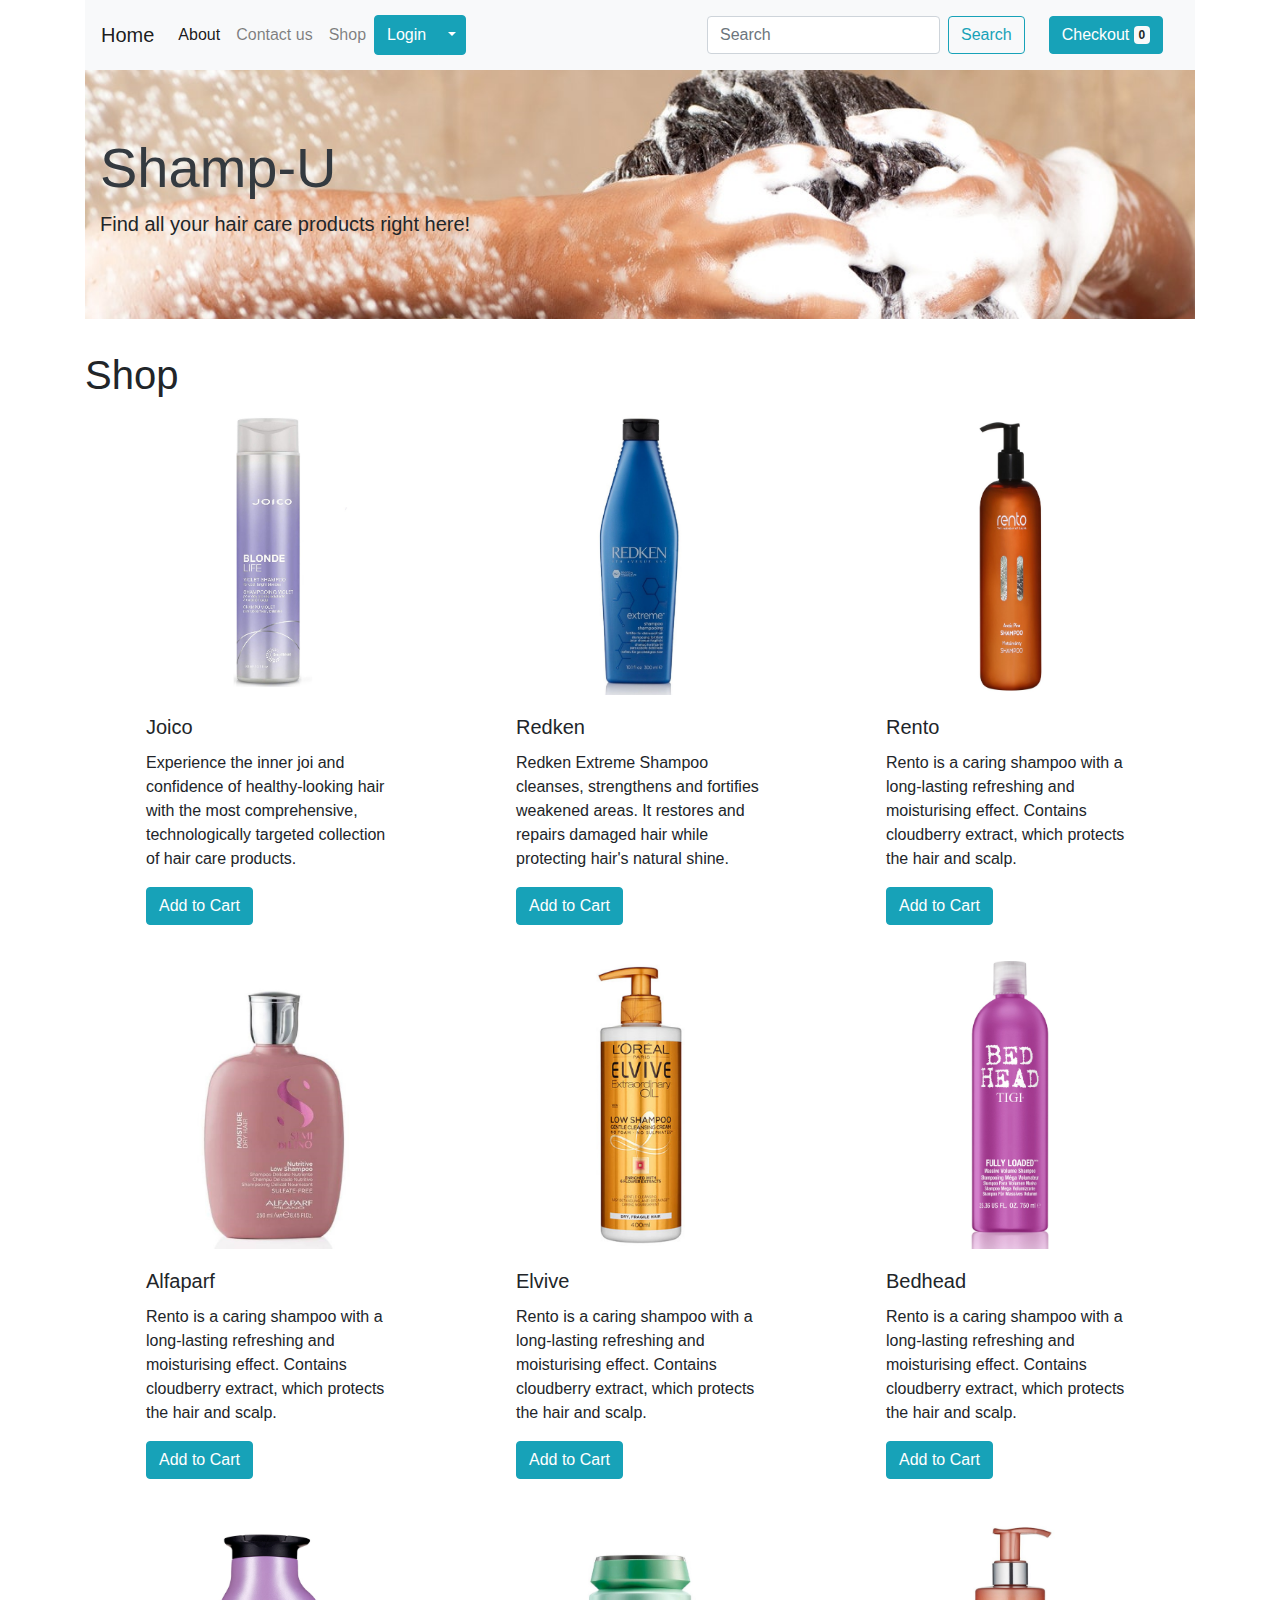
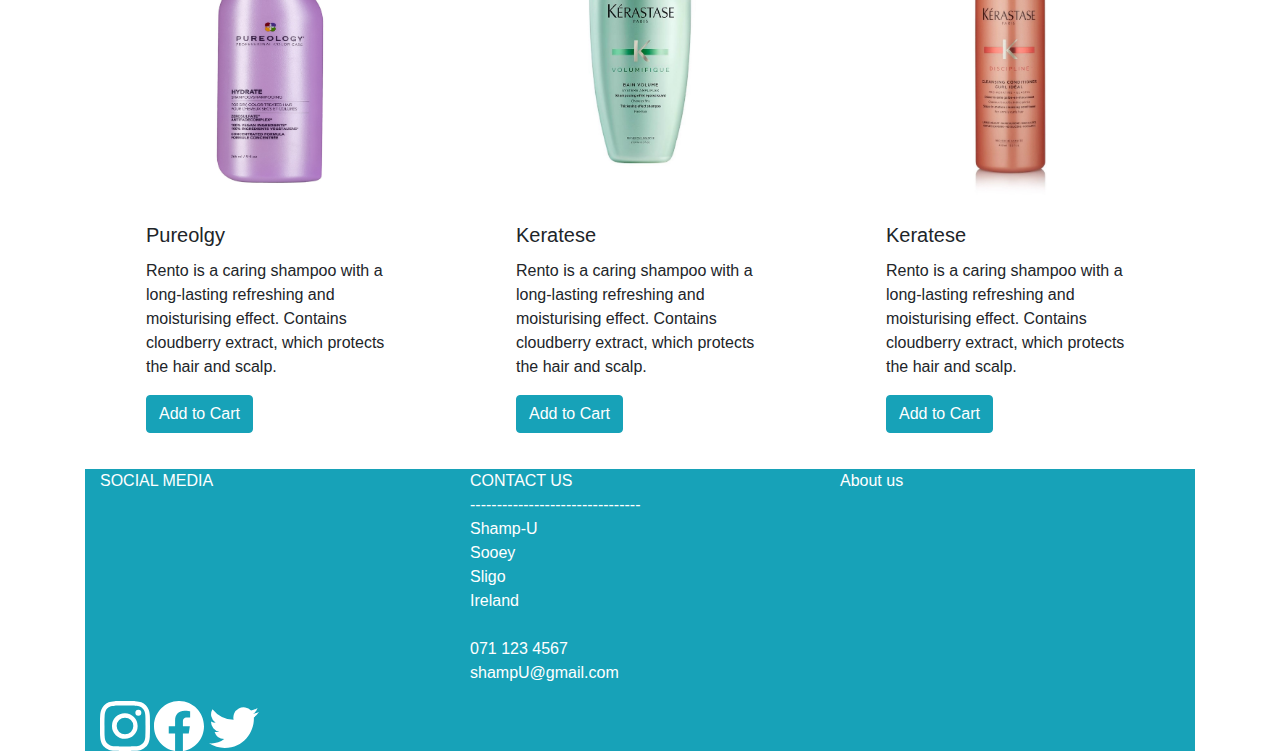
<file: shop.html>
<!DOCTYPE html>
<html lang="en">

<head>
    <meta charset="utf-8">
    <meta name="viewport" content="width=device-width, initial-scale=1, shrink-to-fit=no">
    <meta name="description" content="">
    <meta name="author" content="">
    <title>Registration Form Lab 5</title>
    <!-- Bootstrap core CSS -->
    <link href="css/bootstrap.min.css" rel="stylesheet">
    <link href="css/custom.css" rel="stylesheet">
</head>

<body>
    <main class="container">


        <nav class="navbar navbar-expand-lg navbar-light bg-light">
            <a class="navbar-brand" href="index.html">Home</a>
            <button class="navbar-toggler" type="button" data-toggle="collapse" data-target="#navbarSupportedContent" aria-controls="navbarSupportedContent" aria-expanded="false" aria-label="Toggle navigation">
                <span class="navbar-toggler-icon"></span>
            </button>

            <div class="collapse navbar-collapse" id="navbarSupportedContent">
                <ul class="navbar-nav mr-auto">
                    <li class="nav-item active">
                        <a class="nav-link" href="about.html">About<span class="sr-only">(current)</span></a>
                    </li>
                    <li class="nav-item">
                        <a class="nav-link" href="contact.html">Contact us</a>
                    </li>
                    <li class="nav-item">
                        <a class="nav-link" href="shop.html">Shop</a>
                    </li>
                    <div class="btn-group">
                        <button type="button" class="btn btn-info" id="loginlogout" href="#">Login</button>
                        <button type="button" class="btn btn-info dropdown-toggle dropdown-toggle-split" id="dropdownMenuReference" data-toggle="dropdown" aria-haspopup="true" aria-expanded="false" data-reference="parent">
                            <span class="sr-only">Toggle Dropdown</span>
                        </button>
                        <div class="dropdown-menu" id="accountdetails" aria-labelledby="dropdownMenuReference">
                            <a class="dropdown-item" href="userdetails.html">User Details</a>
                        </div>
                    </div>
                </ul>
                <form class="form-inline my-2 my-lg-0">
                    <input class="form-control mr-sm-2" type="search" placeholder="Search" aria-label="Search">
                    <button class="btn btn-outline-info my-2 my-sm-0" type="submit">Search</button>
                </form>
                <div class="btn-toolbar">
                    <a class="nav-item nav-link" href="checkout.html">
                        <button type="button" class="btn btn-info ml-2">
                            Checkout <span class="badge badge-light" id="checkout"></span>
                        </button>
                    </a>
                </div>
            </div>
        </nav>
        <div class="jumbotron jumbotron-fluid headerImage">
            <div class="container">
                <h1 class="display-4 text-dark">Shamp-U</h1>
                <p class="lead">Find all your hair care products right here!</p>
            </div>
        </div>

        <h1>Shop</h1>

        <div class="container">
                <div class="row">
                    <div class="col-lg">
                        <div class="card mx-auto mb-3 border-0" style="width: 18rem;">
                            <img class="card-img-top" src="images/joico.jpg" alt="Card image cap">
                            <div class="card-body">
                                <h5 class="card-title">Joico</h5>
                                <p class="card-text">Experience the inner joi and confidence of healthy-looking hair with the most comprehensive, technologically targeted collection of hair care products.</p>
                                <a href="#" class="btn btn-info addtocart">Add to Cart</a>
                            </div>
                        </div>
                    </div>
                    <div class="col-lg">
                        <div class="card mx-auto mb-3 border-0" style="width: 18rem;">
                            <img class="card-img-top" src="images/redken.jpg" alt="Card image cap">
                            <div class="card-body">
                                <h5 class="card-title">Redken</h5>
                                <p class="card-text">Redken Extreme Shampoo cleanses, strengthens and fortifies weakened areas. It restores and repairs damaged hair while protecting hair's natural shine.</p>
                                <a href="#" class="btn btn-info addtocart">Add to Cart</a>
                            </div>
                        </div>
                    </div>
                    <div class="col-lg">
                        <div class="card mx-auto mb-3 border-0" style="width: 18rem;">
                            <img class="card-img-top" src="images/rento.jpg" alt="Card image cap">
                            <div class="card-body">
                                <h5 class="card-title">Rento</h5>
                                <p class="card-text">Rento is a caring shampoo with a long-lasting refreshing and moisturising effect. Contains cloudberry extract, which protects the hair and scalp.</p>
                                <a href="#" class="btn btn-info addtocart">Add to Cart</a>
                            </div>
                        </div>
                    </div>
                    <div class="col-lg">
                        <div class="card mx-auto mb-3 border-0" style="width: 18rem;">
                            <img class="card-img-top" src="images/alfaparf.jpg" alt="Card image cap">
                            <div class="card-body">
                                <h5 class="card-title">Alfaparf</h5>
                                <p class="card-text">Rento is a caring shampoo with a long-lasting refreshing and moisturising effect. Contains cloudberry extract, which protects the hair and scalp.</p>
                                <a href="#" class="btn btn-info addtocart">Add to Cart</a>
                            </div>
                        </div>
                    </div>
                    <div class="col-lg">
                        <div class="card mx-auto mb-3 border-0" style="width: 18rem;">
                            <img class="card-img-top" src="images/elvive.jpg" alt="Card image cap">
                            <div class="card-body">
                                <h5 class="card-title">Elvive</h5>
                                <p class="card-text">Rento is a caring shampoo with a long-lasting refreshing and moisturising effect. Contains cloudberry extract, which protects the hair and scalp.</p>
                                <a href="#" class="btn btn-info addtocart">Add to Cart</a>
                            </div>
                        </div>
                    </div>
                    <div class="col-lg">
                        <div class="card mx-auto mb-3 border-0" style="width: 18rem;">
                            <img class="card-img-top" src="images/bedhead.jpg" alt="Card image cap">
                            <div class="card-body">
                                <h5 class="card-title">Bedhead</h5>
                                <p class="card-text">Rento is a caring shampoo with a long-lasting refreshing and moisturising effect. Contains cloudberry extract, which protects the hair and scalp.</p>
                                <a href="#" class="btn btn-info addtocart">Add to Cart</a>
                            </div>
                        </div>
                    </div>
                    <div class="col-lg">
                        <div class="card mx-auto mb-3 border-0" style="width: 18rem;">
                            <img class="card-img-top" src="images/pureology.jpg" alt="Card image cap">
                            <div class="card-body">
                                <h5 class="card-title">Pureolgy</h5>
                                <p class="card-text">Rento is a caring shampoo with a long-lasting refreshing and moisturising effect. Contains cloudberry extract, which protects the hair and scalp.</p>
                                <a href="#" class="btn btn-info addtocart">Add to Cart</a>
                            </div>
                        </div>
                    </div>
                    <div class="col-lg">
                        <div class="card mx-auto mb-3 border-0" style="width: 18rem;">
                            <img class="card-img-top" src="images/kerataseGreen.jpg" alt="Card image cap">
                            <div class="card-body">
                                <h5 class="card-title">Keratese</h5>
                                <p class="card-text">Rento is a caring shampoo with a long-lasting refreshing and moisturising effect. Contains cloudberry extract, which protects the hair and scalp.</p>
                                <a href="#" class="btn btn-info addtocart">Add to Cart</a>
                            </div>
                        </div>
                    </div>
                    <div class="col-lg">
                        <div class="card mx-auto mb-3 border-0" style="width: 18rem;">
                            <img class="card-img-top" src="images/keratase.jpg" alt="Card image cap">
                            <div class="card-body">
                                <h5 class="card-title">Keratese</h5>
                                <p class="card-text">Rento is a caring shampoo with a long-lasting refreshing and moisturising effect. Contains cloudberry extract, which protects the hair and scalp.</p>
                                <a href="#" class="btn btn-info addtocart">Add to Cart</a>
                            </div>
                        </div>
                    </div>
                </div>
            </div>

        <div class="container-fluid bg-info text-white">
            <div class="row">
                <div class="col-lg">
                    <p>
                        SOCIAL MEDIA<br>
                    </p>
                </div>
                <div class="col-lg">
                    <address>
                        CONTACT US<br>
                        --------------------------------<br>
                        Shamp-U<br>
                        Sooey<br>
                        Sligo<br>
                        Ireland<br>
                        <br>
                        071 123 4567<br>
                        shampU@gmail.com<br>
                    </address>
                </div>
                <div class="col-lg">
                    <address>
                        <a class="link text-white" href="about.html">About us</a>
                    </address>
                </div>
            </div>
            <svg xmlns="http://www.w3.org/2000/svg" width="50" height="50" fill="currentColor" class="bi bi-instagram" viewBox="0 0 16 16">
                <path d="M8 0C5.829 0 5.556.01 4.703.048 3.85.088 3.269.222 2.76.42a3.917 3.917 0 0 0-1.417.923A3.927 3.927 0 0 0 .42 2.76C.222 3.268.087 3.85.048 4.7.01 5.555 0 5.827 0 8.001c0 2.172.01 2.444.048 3.297.04.852.174 1.433.372 1.942.205.526.478.972.923 1.417.444.445.89.719 1.416.923.51.198 1.09.333 1.942.372C5.555 15.99 5.827 16 8 16s2.444-.01 3.298-.048c.851-.04 1.434-.174 1.943-.372a3.916 3.916 0 0 0 1.416-.923c.445-.445.718-.891.923-1.417.197-.509.332-1.09.372-1.942C15.99 10.445 16 10.173 16 8s-.01-2.445-.048-3.299c-.04-.851-.175-1.433-.372-1.941a3.926 3.926 0 0 0-.923-1.417A3.911 3.911 0 0 0 13.24.42c-.51-.198-1.092-.333-1.943-.372C10.443.01 10.172 0 7.998 0h.003zm-.717 1.442h.718c2.136 0 2.389.007 3.232.046.78.035 1.204.166 1.486.275.373.145.64.319.92.599.28.28.453.546.598.92.11.281.24.705.275 1.485.039.843.047 1.096.047 3.231s-.008 2.389-.047 3.232c-.035.78-.166 1.203-.275 1.485a2.47 2.47 0 0 1-.599.919c-.28.28-.546.453-.92.598-.28.11-.704.24-1.485.276-.843.038-1.096.047-3.232.047s-2.39-.009-3.233-.047c-.78-.036-1.203-.166-1.485-.276a2.478 2.478 0 0 1-.92-.598 2.48 2.48 0 0 1-.6-.92c-.109-.281-.24-.705-.275-1.485-.038-.843-.046-1.096-.046-3.233 0-2.136.008-2.388.046-3.231.036-.78.166-1.204.276-1.486.145-.373.319-.64.599-.92.28-.28.546-.453.92-.598.282-.11.705-.24 1.485-.276.738-.034 1.024-.044 2.515-.045v.002zm4.988 1.328a.96.96 0 1 0 0 1.92.96.96 0 0 0 0-1.92zm-4.27 1.122a4.109 4.109 0 1 0 0 8.217 4.109 4.109 0 0 0 0-8.217zm0 1.441a2.667 2.667 0 1 1 0 5.334 2.667 2.667 0 0 1 0-5.334z" />
            </svg>
            <svg xmlns="http://www.w3.org/2000/svg" width="50" height="50" fill="currentColor" class="bi bi-facebook" viewBox="0 0 16 16">
                <path fill-rule="evenodd" d="M16 8.049c0-4.446-3.582-8.05-8-8.05C3.58 0-.002 3.603-.002 8.05c0 4.017 2.926 7.347 6.75 7.951v-5.625h-2.03V8.05H6.75V6.275c0-2.017 1.195-3.131 3.022-3.131.876 0 1.791.157 1.791.157v1.98h-1.009c-.993 0-1.303.621-1.303 1.258v1.51h2.218l-.354 2.326H9.25V16c3.824-.604 6.75-3.934 6.75-7.951z" />
            </svg>
            <svg xmlns="http://www.w3.org/2000/svg" width="50" height="50" fill="currentColor" class="bi bi-twitter" viewBox="0 0 16 16">
                <path d="M5.026 15c6.038 0 9.341-5.003 9.341-9.334 0-.14 0-.282-.006-.422A6.685 6.685 0 0 0 16 3.542a6.658 6.658 0 0 1-1.889.518 3.301 3.301 0 0 0 1.447-1.817 6.533 6.533 0 0 1-2.087.793A3.286 3.286 0 0 0 7.875 6.03a9.325 9.325 0 0 1-6.767-3.429 3.289 3.289 0 0 0 1.018 4.382A3.323 3.323 0 0 1 .64 6.575v.045a3.288 3.288 0 0 0 2.632 3.218 3.203 3.203 0 0 1-.865.115 3.23 3.23 0 0 1-.614-.057 3.283 3.283 0 0 0 3.067 2.277A6.588 6.588 0 0 1 .78 13.58a6.32 6.32 0 0 1-.78-.045A9.344 9.344 0 0 0 5.026 15z" />
            </svg>


        </div>




    </main>
    <script src="js/jquery-min.js"></script>
    <script src="js/bootstrap.bundle.min.js"></script>
    <script src="custom-js/custom.js"></script>


</body>

</html>
</file>
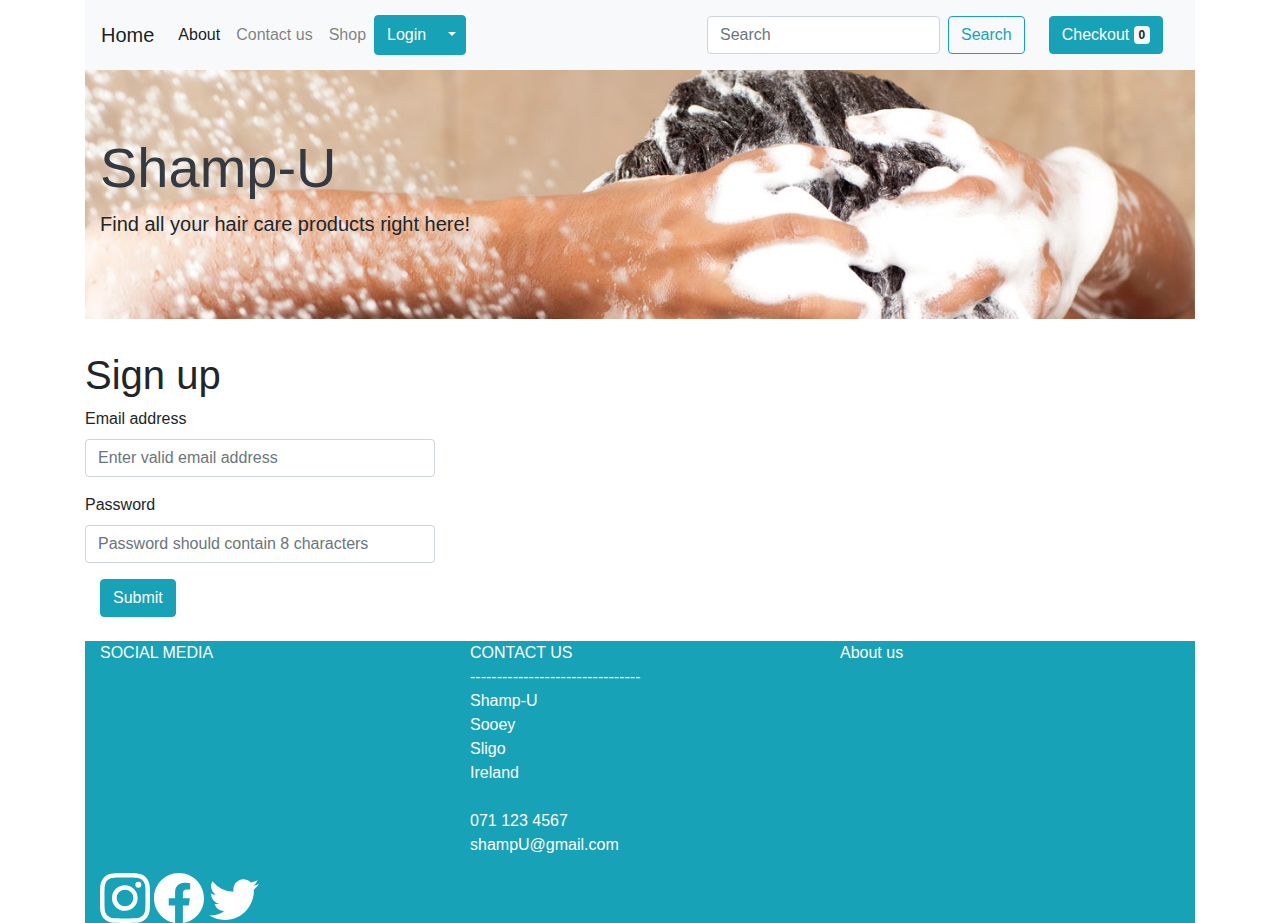
<file: signup.html>
<!DOCTYPE html>
<html lang="en">

<head>
    <meta charset="utf-8">
    <meta name="viewport" content="width=device-width, initial-scale=1, shrink-to-fit=no">
    <meta name="description" content="">
    <meta name="author" content="">
    <title>Registration Form Lab 5</title>
    <!-- Bootstrap core CSS -->
    <link href="css/bootstrap.min.css" rel="stylesheet">
    <link href="css/custom.css" rel="stylesheet">
</head>

<body>
    <main class="container">
        <nav class="navbar navbar-expand-lg navbar-light bg-light">
            <a class="navbar-brand" href="index.html">Home</a>
            <button class="navbar-toggler" type="button" data-toggle="collapse" data-target="#navbarSupportedContent" aria-controls="navbarSupportedContent" aria-expanded="false" aria-label="Toggle navigation">
                <span class="navbar-toggler-icon"></span>
            </button>

            <div class="collapse navbar-collapse" id="navbarSupportedContent">
                <ul class="navbar-nav mr-auto">
                    <li class="nav-item active">
                        <a class="nav-link" href="about.html">About<span class="sr-only">(current)</span></a>
                    </li>
                    <li class="nav-item">
                        <a class="nav-link" href="contact.html">Contact us</a>
                    </li>
                    <li class="nav-item">
                        <a class="nav-link" href="shop.html">Shop</a>
                    </li>
                    <div class="btn-group">
                        <button type="button" class="btn btn-info" id="loginlogout" href="#">Login</button>
                        <button type="button" class="btn btn-info dropdown-toggle dropdown-toggle-split" id="dropdownMenuReference" data-toggle="dropdown" aria-haspopup="true" aria-expanded="false" data-reference="parent">
                            <span class="sr-only">Toggle Dropdown</span>
                        </button>
                        <div class="dropdown-menu" id="accountdetails" aria-labelledby="dropdownMenuReference">
                            <a class="dropdown-item" href="userdetails.html">User Details</a>
                        </div>
                    </div>
                </ul>
                <form class="form-inline my-2 my-lg-0">
                    <input class="form-control mr-sm-2" type="search" placeholder="Search" aria-label="Search">
                    <button class="btn btn-outline-info my-2 my-sm-0" type="submit">Search</button>
                </form>
                <div class="btn-toolbar">
                    <a class="nav-item nav-link" href="checkout.html">
                        <button type="button" class="btn btn-info ml-2">
                            Checkout <span class="badge badge-light" id="checkout"></span>
                        </button>
                    </a>
                </div>
            </div>
        </nav>
        <div class="jumbotron jumbotron-fluid headerImage">
            <div class="container">
                <h1 class="display-4 text-dark">Shamp-U</h1>
                <p class="lead">Find all your hair care products right here!</p>
            </div>
        </div>

        <h1>Sign up</h1>
        <div class="row">
            <div class="col-sm col-md-4">
                <form name='registration' action="" method='get'>
                    <div class="form-group">
                        <label for="getEmail">Email address</label>
                        <input type="email" class="form-control" id="getEmail" name="email" placeholder="Enter valid email address">
                    </div>
                    <div class="form-group">
                        <label for="getPassword1">Password</label>
                        <input type="password" class="form-control" id="getPassword1" name="password1" placeholder="Password should contain 8 characters">
                    </div>
                    <div class="container mb-4">
                        <button type="submit" class="btn btn-info">Submit</button>
                    </div>
                </form>
            </div>
        </div>


        <div class="container-fluid bg-info text-white">
            <div class="row">
                <div class="col-lg">
                    <p>
                        SOCIAL MEDIA<br>
                    </p>
                </div>
                <div class="col-lg">
                    <address>
                        CONTACT US<br>
                        --------------------------------<br>
                        Shamp-U<br>
                        Sooey<br>
                        Sligo<br>
                        Ireland<br>
                        <br>
                        071 123 4567<br>
                        shampU@gmail.com<br>
                    </address>
                </div>
                <div class="col-lg">
                    <address>
                        <a class="link text-white" href="about.html">About us</a>
                    </address>
                </div>
            </div>
            <svg xmlns="http://www.w3.org/2000/svg" width="50" height="50" fill="currentColor" class="bi bi-instagram" viewBox="0 0 16 16">
                <path d="M8 0C5.829 0 5.556.01 4.703.048 3.85.088 3.269.222 2.76.42a3.917 3.917 0 0 0-1.417.923A3.927 3.927 0 0 0 .42 2.76C.222 3.268.087 3.85.048 4.7.01 5.555 0 5.827 0 8.001c0 2.172.01 2.444.048 3.297.04.852.174 1.433.372 1.942.205.526.478.972.923 1.417.444.445.89.719 1.416.923.51.198 1.09.333 1.942.372C5.555 15.99 5.827 16 8 16s2.444-.01 3.298-.048c.851-.04 1.434-.174 1.943-.372a3.916 3.916 0 0 0 1.416-.923c.445-.445.718-.891.923-1.417.197-.509.332-1.09.372-1.942C15.99 10.445 16 10.173 16 8s-.01-2.445-.048-3.299c-.04-.851-.175-1.433-.372-1.941a3.926 3.926 0 0 0-.923-1.417A3.911 3.911 0 0 0 13.24.42c-.51-.198-1.092-.333-1.943-.372C10.443.01 10.172 0 7.998 0h.003zm-.717 1.442h.718c2.136 0 2.389.007 3.232.046.78.035 1.204.166 1.486.275.373.145.64.319.92.599.28.28.453.546.598.92.11.281.24.705.275 1.485.039.843.047 1.096.047 3.231s-.008 2.389-.047 3.232c-.035.78-.166 1.203-.275 1.485a2.47 2.47 0 0 1-.599.919c-.28.28-.546.453-.92.598-.28.11-.704.24-1.485.276-.843.038-1.096.047-3.232.047s-2.39-.009-3.233-.047c-.78-.036-1.203-.166-1.485-.276a2.478 2.478 0 0 1-.92-.598 2.48 2.48 0 0 1-.6-.92c-.109-.281-.24-.705-.275-1.485-.038-.843-.046-1.096-.046-3.233 0-2.136.008-2.388.046-3.231.036-.78.166-1.204.276-1.486.145-.373.319-.64.599-.92.28-.28.546-.453.92-.598.282-.11.705-.24 1.485-.276.738-.034 1.024-.044 2.515-.045v.002zm4.988 1.328a.96.96 0 1 0 0 1.92.96.96 0 0 0 0-1.92zm-4.27 1.122a4.109 4.109 0 1 0 0 8.217 4.109 4.109 0 0 0 0-8.217zm0 1.441a2.667 2.667 0 1 1 0 5.334 2.667 2.667 0 0 1 0-5.334z" />
            </svg>
            <svg xmlns="http://www.w3.org/2000/svg" width="50" height="50" fill="currentColor" class="bi bi-facebook" viewBox="0 0 16 16">
                <path fill-rule="evenodd" d="M16 8.049c0-4.446-3.582-8.05-8-8.05C3.58 0-.002 3.603-.002 8.05c0 4.017 2.926 7.347 6.75 7.951v-5.625h-2.03V8.05H6.75V6.275c0-2.017 1.195-3.131 3.022-3.131.876 0 1.791.157 1.791.157v1.98h-1.009c-.993 0-1.303.621-1.303 1.258v1.51h2.218l-.354 2.326H9.25V16c3.824-.604 6.75-3.934 6.75-7.951z" />
            </svg>
            <svg xmlns="http://www.w3.org/2000/svg" width="50" height="50" fill="currentColor" class="bi bi-twitter" viewBox="0 0 16 16">
                <path d="M5.026 15c6.038 0 9.341-5.003 9.341-9.334 0-.14 0-.282-.006-.422A6.685 6.685 0 0 0 16 3.542a6.658 6.658 0 0 1-1.889.518 3.301 3.301 0 0 0 1.447-1.817 6.533 6.533 0 0 1-2.087.793A3.286 3.286 0 0 0 7.875 6.03a9.325 9.325 0 0 1-6.767-3.429 3.289 3.289 0 0 0 1.018 4.382A3.323 3.323 0 0 1 .64 6.575v.045a3.288 3.288 0 0 0 2.632 3.218 3.203 3.203 0 0 1-.865.115 3.23 3.23 0 0 1-.614-.057 3.283 3.283 0 0 0 3.067 2.277A6.588 6.588 0 0 1 .78 13.58a6.32 6.32 0 0 1-.78-.045A9.344 9.344 0 0 0 5.026 15z" />
            </svg>


        </div>


    </main>
    <script src="js/jquery-min.js"></script>
    <script src="js/bootstrap.bundle.min.js"></script>
    <script src="custom-js/custom.js"></script>

    
</body>

</html>
</file>
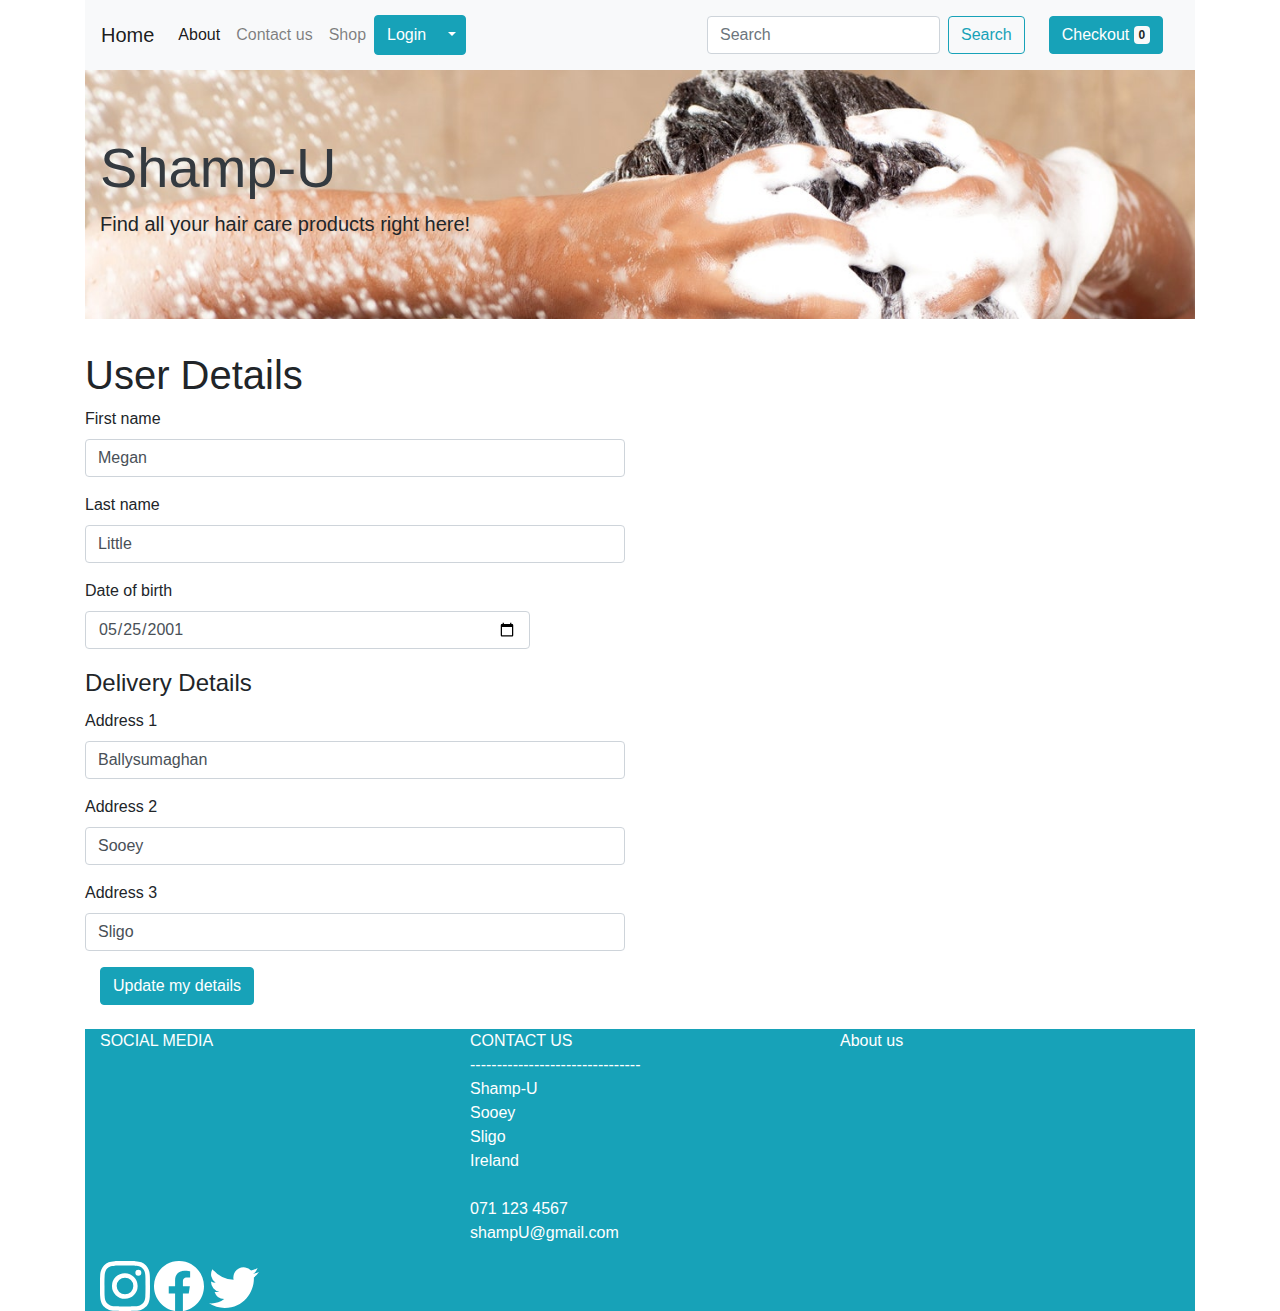
<file: userdetails.html>
<!DOCTYPE html>
<html lang="en">

<head>
    <meta charset="utf-8">
    <meta name="viewport" content="width=device-width, initial-scale=1, shrink-to-fit=no">
    <meta name="description" content="">
    <meta name="author" content="">
    <title>Registration Form Lab 5</title>
    <!-- Bootstrap core CSS -->
    <link href="css/bootstrap.min.css" rel="stylesheet">
    <link href="css/custom.css" rel="stylesheet">
</head>

<body>
    <main class="container">
        <nav class="navbar navbar-expand-lg navbar-light bg-light">
            <a class="navbar-brand" href="index.html">Home</a>
            <button class="navbar-toggler" type="button" data-toggle="collapse" data-target="#navbarSupportedContent" aria-controls="navbarSupportedContent" aria-expanded="false" aria-label="Toggle navigation">
                <span class="navbar-toggler-icon"></span>
            </button>

            <div class="collapse navbar-collapse" id="navbarSupportedContent">
                <ul class="navbar-nav mr-auto">
                    <li class="nav-item active">
                        <a class="nav-link" href="about.html">About<span class="sr-only">(current)</span></a>
                    </li>
                    <li class="nav-item">
                        <a class="nav-link" href="contact.html">Contact us</a>
                    </li>
                    <li class="nav-item">
                        <a class="nav-link" href="shop.html">Shop</a>
                    </li>
                    <div class="btn-group">
                        <button type="button" class="btn btn-info" id="loginlogout" href="#">Login</button>
                        <button type="button" class="btn btn-info dropdown-toggle dropdown-toggle-split" id="dropdownMenuReference" data-toggle="dropdown" aria-haspopup="true" aria-expanded="false" data-reference="parent">
                            <span class="sr-only">Toggle Dropdown</span>
                        </button>
                        <div class="dropdown-menu" id="accountdetails" aria-labelledby="dropdownMenuReference">
                            <a class="dropdown-item" href="userdetails.html">User Details</a>
                        </div>
                    </div>
                </ul>
                <form class="form-inline my-2 my-lg-0">
                    <input class="form-control mr-sm-2" type="search" placeholder="Search" aria-label="Search">
                    <button class="btn btn-outline-info my-2 my-sm-0" type="submit">Search</button>
                </form>
                <div class="btn-toolbar">
                    <a class="nav-item nav-link" href="checkout.html">
                        <button type="button" class="btn btn-info ml-2">
                            Checkout <span class="badge badge-light" id="checkout"></span>
                        </button>
                    </a>
                </div>
            </div>
        </nav>
        <div class="jumbotron jumbotron-fluid headerImage">
            <div class="container">
                <h1 class="display-4 text-dark">Shamp-U</h1>
                <p class="lead">Find all your hair care products right here!</p>
            </div>
        </div>

        <h1>User Details</h1>
        <div class="row">
            <div class="col-sm col-md-6">
                <form name="userdetails" id="udetails" action method="get">
                    <fieldset>
                        <div class="form-group">
                            <label for="getFirstName">First name</label>
                            <input type="text" class="form-control" id="getFirstName" name="firstname" required>
                        </div>
                        <div class="form-group">
                            <label for="getLastName">Last name</label>
                            <input type="text" class="form-control" id="getLastName" name="lastname" required>
                        </div>
                        <div class="form-group">
                            <label for="getDOB">Date of birth</label>

                            <div class="form-group row">
                                <label for="example-date-input"></label>
                                <div class="col-10">
                                    <input class="form-control" type="date" value="2001-05-25" id="getDOB" required>
                                </div>
                            </div>
                        </div>

                    </fieldset>

                    <fieldset>
                        <legend>Delivery Details</legend>
                        <div class="form-group">
                            <label for="getAddress1">Address 1</label>
                            <input type="text" class="form-control" id="getAddress1" name="address1" required>
                        </div>
                        <div class="form-group">
                            <label for="getAddress2">Address 2</label>
                            <input type="text" class="form-control" id="getAddress2" name="address2" required>
                        </div>
                        <div class="form-group">
                            <label for="getAddress3">Address 3</label>
                            <input type="text" class="form-control" id="getAddress3" name="address3" required>
                        </div>
                    </fieldset>
                    <div class="container mb-4">
                        <button type="submit" class="btn btn-info">Update my details</button>
                    </div>
                </form>


            </div>

        </div>
        <div class="container-fluid bg-info text-white">
            <div class="row">
                <div class="col-lg">
                    <p>
                        SOCIAL MEDIA<br>
                    </p>
                </div>
                <div class="col-lg">
                    <address>
                        CONTACT US<br>
                        --------------------------------<br>
                        Shamp-U<br>
                        Sooey<br>
                        Sligo<br>
                        Ireland<br>
                        <br>
                        071 123 4567<br>
                        shampU@gmail.com<br>
                    </address>
                </div>
                <div class="col-lg">
                    <address>
                        <a class="link text-white" href="about.html">About us</a>
                    </address>
                </div>
            </div>
            <svg xmlns="http://www.w3.org/2000/svg" width="50" height="50" fill="currentColor" class="bi bi-instagram" viewBox="0 0 16 16">
                <path d="M8 0C5.829 0 5.556.01 4.703.048 3.85.088 3.269.222 2.76.42a3.917 3.917 0 0 0-1.417.923A3.927 3.927 0 0 0 .42 2.76C.222 3.268.087 3.85.048 4.7.01 5.555 0 5.827 0 8.001c0 2.172.01 2.444.048 3.297.04.852.174 1.433.372 1.942.205.526.478.972.923 1.417.444.445.89.719 1.416.923.51.198 1.09.333 1.942.372C5.555 15.99 5.827 16 8 16s2.444-.01 3.298-.048c.851-.04 1.434-.174 1.943-.372a3.916 3.916 0 0 0 1.416-.923c.445-.445.718-.891.923-1.417.197-.509.332-1.09.372-1.942C15.99 10.445 16 10.173 16 8s-.01-2.445-.048-3.299c-.04-.851-.175-1.433-.372-1.941a3.926 3.926 0 0 0-.923-1.417A3.911 3.911 0 0 0 13.24.42c-.51-.198-1.092-.333-1.943-.372C10.443.01 10.172 0 7.998 0h.003zm-.717 1.442h.718c2.136 0 2.389.007 3.232.046.78.035 1.204.166 1.486.275.373.145.64.319.92.599.28.28.453.546.598.92.11.281.24.705.275 1.485.039.843.047 1.096.047 3.231s-.008 2.389-.047 3.232c-.035.78-.166 1.203-.275 1.485a2.47 2.47 0 0 1-.599.919c-.28.28-.546.453-.92.598-.28.11-.704.24-1.485.276-.843.038-1.096.047-3.232.047s-2.39-.009-3.233-.047c-.78-.036-1.203-.166-1.485-.276a2.478 2.478 0 0 1-.92-.598 2.48 2.48 0 0 1-.6-.92c-.109-.281-.24-.705-.275-1.485-.038-.843-.046-1.096-.046-3.233 0-2.136.008-2.388.046-3.231.036-.78.166-1.204.276-1.486.145-.373.319-.64.599-.92.28-.28.546-.453.92-.598.282-.11.705-.24 1.485-.276.738-.034 1.024-.044 2.515-.045v.002zm4.988 1.328a.96.96 0 1 0 0 1.92.96.96 0 0 0 0-1.92zm-4.27 1.122a4.109 4.109 0 1 0 0 8.217 4.109 4.109 0 0 0 0-8.217zm0 1.441a2.667 2.667 0 1 1 0 5.334 2.667 2.667 0 0 1 0-5.334z" />
            </svg>
            <svg xmlns="http://www.w3.org/2000/svg" width="50" height="50" fill="currentColor" class="bi bi-facebook" viewBox="0 0 16 16">
                <path fill-rule="evenodd" d="M16 8.049c0-4.446-3.582-8.05-8-8.05C3.58 0-.002 3.603-.002 8.05c0 4.017 2.926 7.347 6.75 7.951v-5.625h-2.03V8.05H6.75V6.275c0-2.017 1.195-3.131 3.022-3.131.876 0 1.791.157 1.791.157v1.98h-1.009c-.993 0-1.303.621-1.303 1.258v1.51h2.218l-.354 2.326H9.25V16c3.824-.604 6.75-3.934 6.75-7.951z" />
            </svg>
            <svg xmlns="http://www.w3.org/2000/svg" width="50" height="50" fill="currentColor" class="bi bi-twitter" viewBox="0 0 16 16">
                <path d="M5.026 15c6.038 0 9.341-5.003 9.341-9.334 0-.14 0-.282-.006-.422A6.685 6.685 0 0 0 16 3.542a6.658 6.658 0 0 1-1.889.518 3.301 3.301 0 0 0 1.447-1.817 6.533 6.533 0 0 1-2.087.793A3.286 3.286 0 0 0 7.875 6.03a9.325 9.325 0 0 1-6.767-3.429 3.289 3.289 0 0 0 1.018 4.382A3.323 3.323 0 0 1 .64 6.575v.045a3.288 3.288 0 0 0 2.632 3.218 3.203 3.203 0 0 1-.865.115 3.23 3.23 0 0 1-.614-.057 3.283 3.283 0 0 0 3.067 2.277A6.588 6.588 0 0 1 .78 13.58a6.32 6.32 0 0 1-.78-.045A9.344 9.344 0 0 0 5.026 15z" />
            </svg>


        </div>

    </main>
    <script src="js/jquery-min.js"></script>
    <script src="js/bootstrap.bundle.min.js"></script>
    <script src="custom-js/custom.js"></script>

</body>

</html>
</file>
<file: css/custom.css>
.headerImage {
  background-image: url("../images/headerImage1.jpg");
  background-size: cover;
}
</file>
